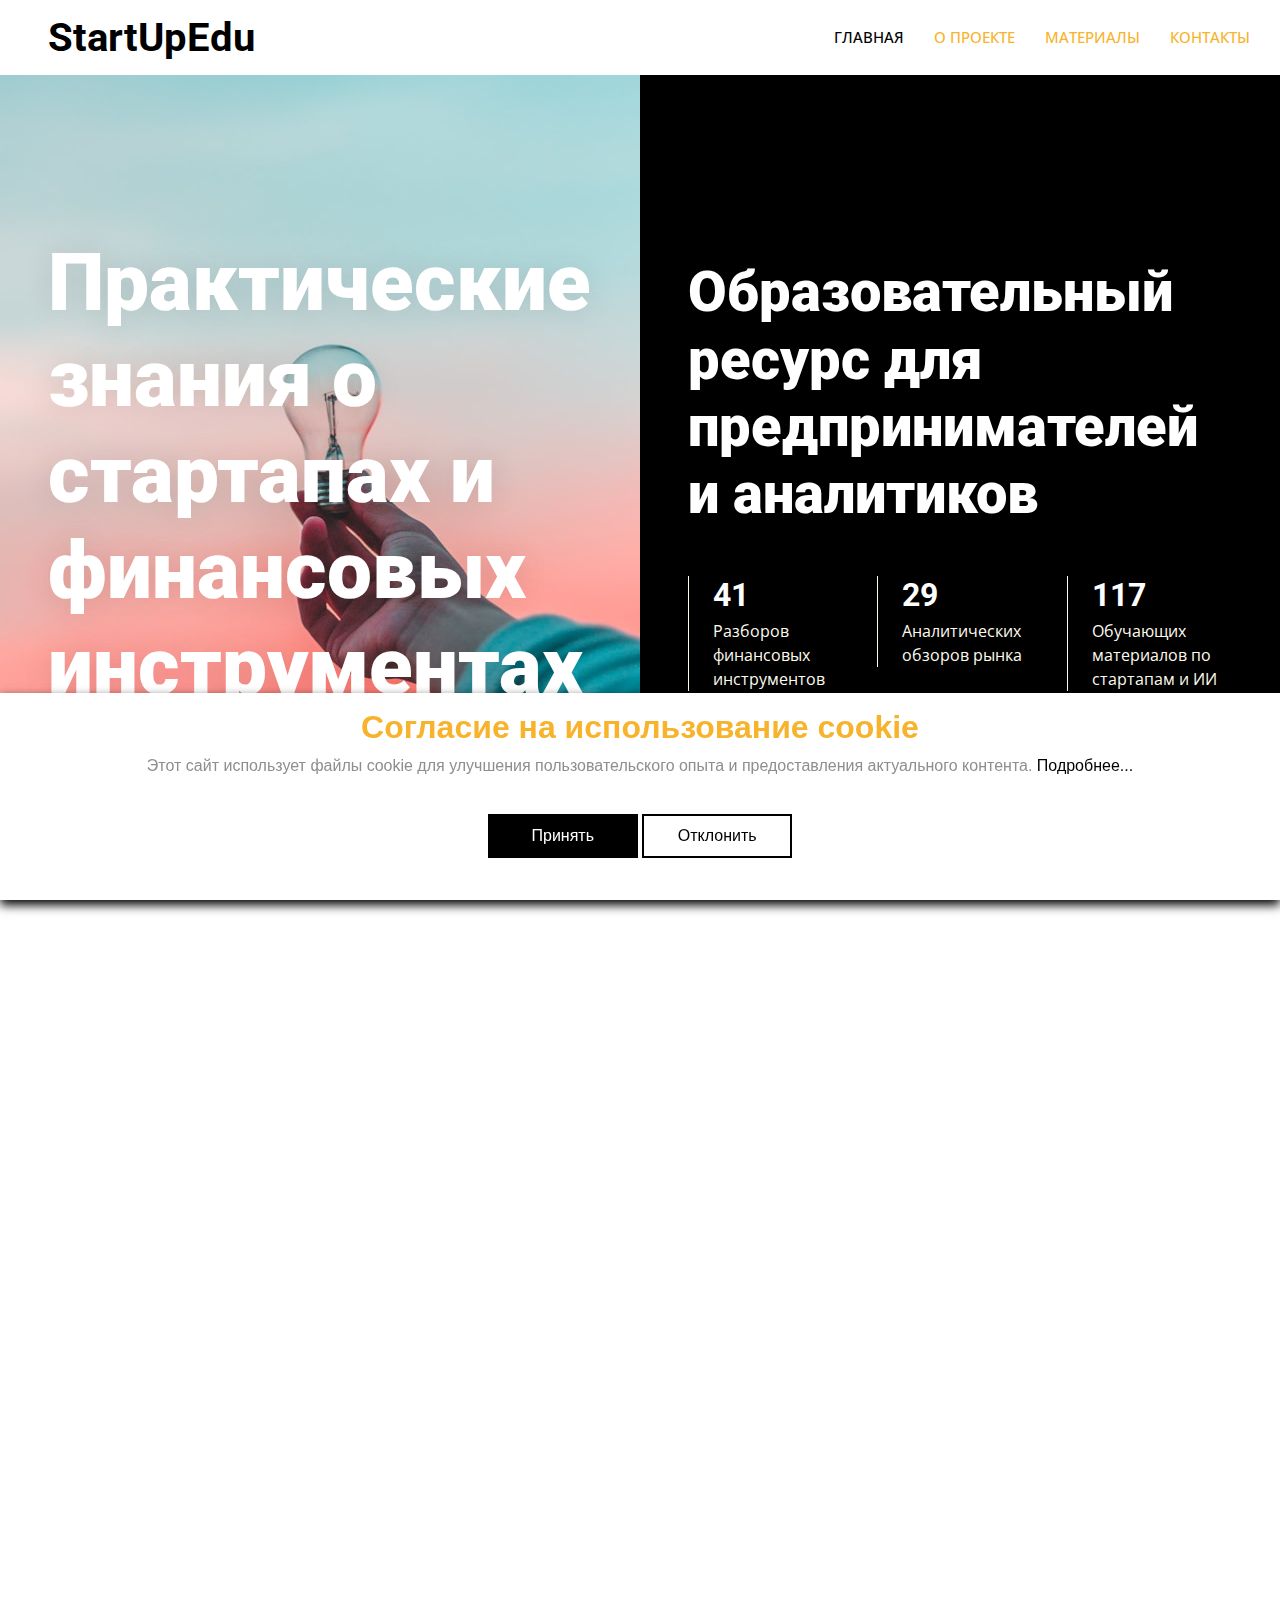
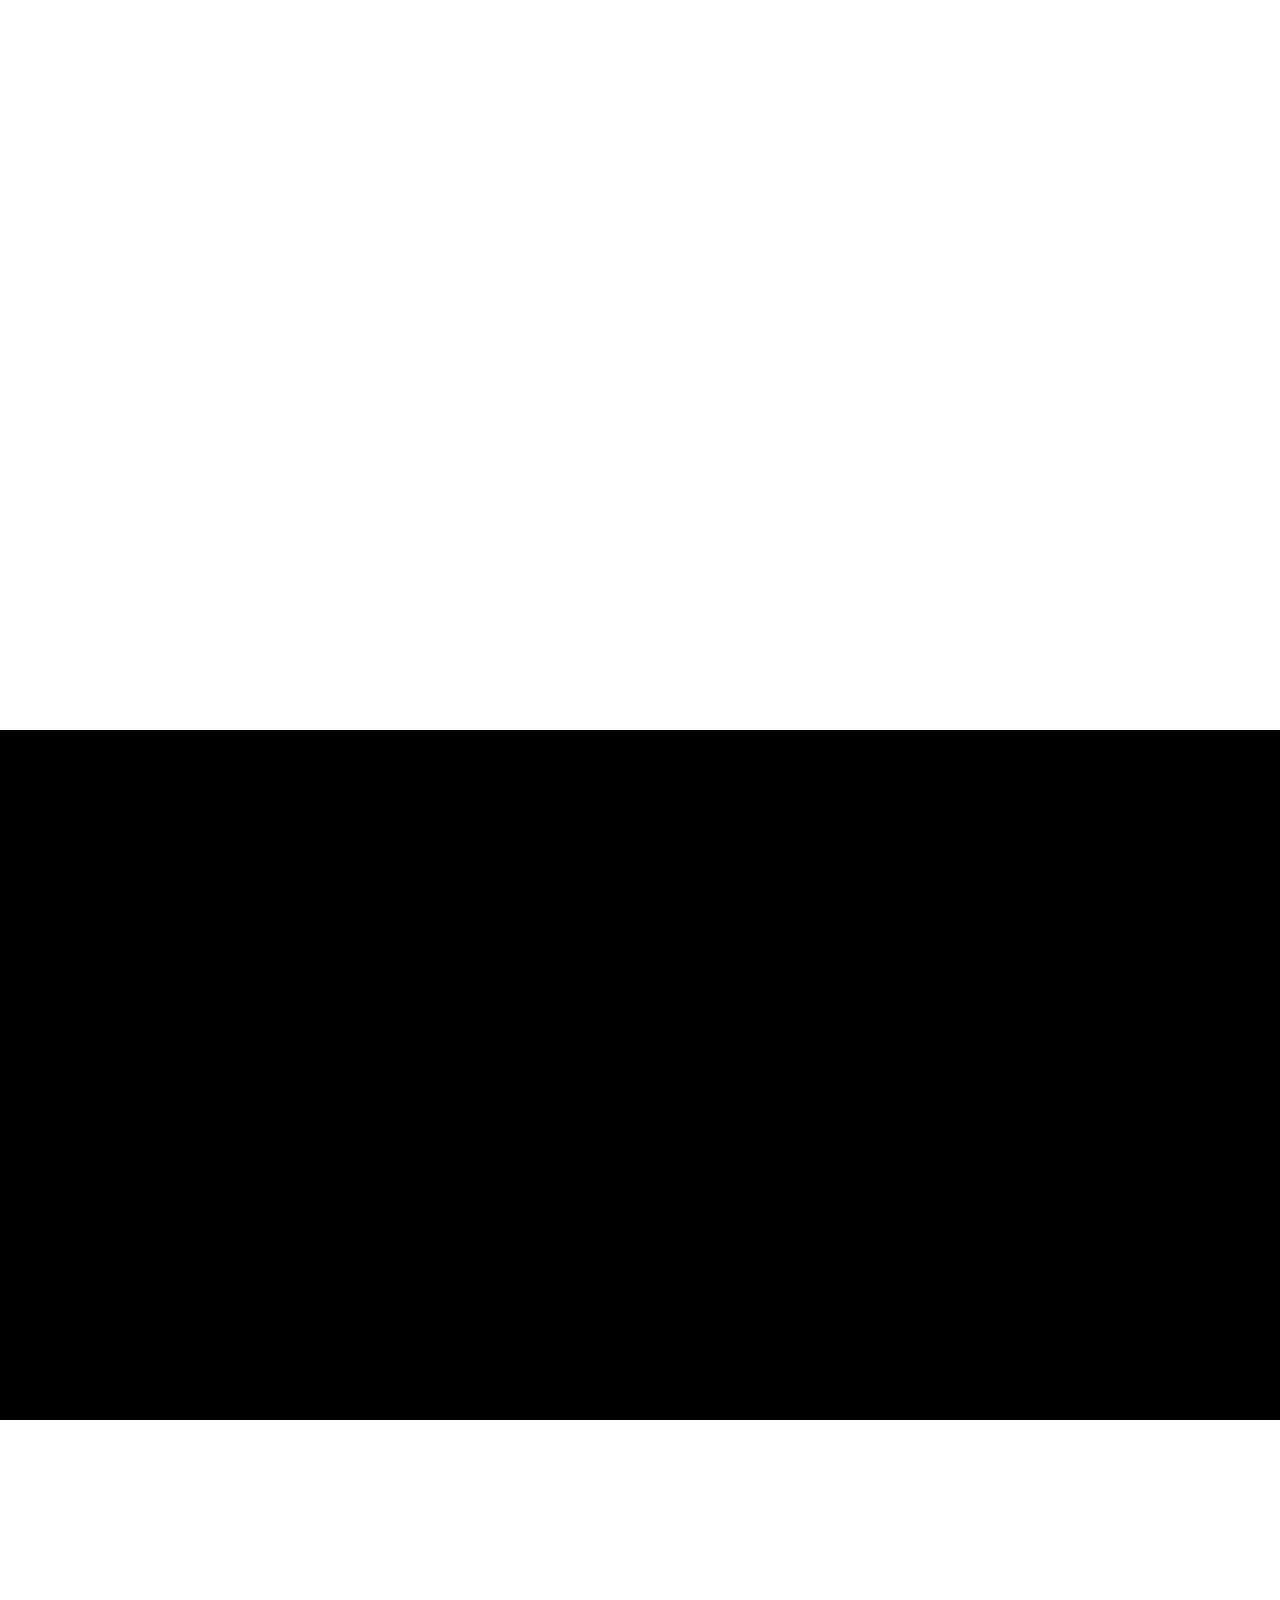
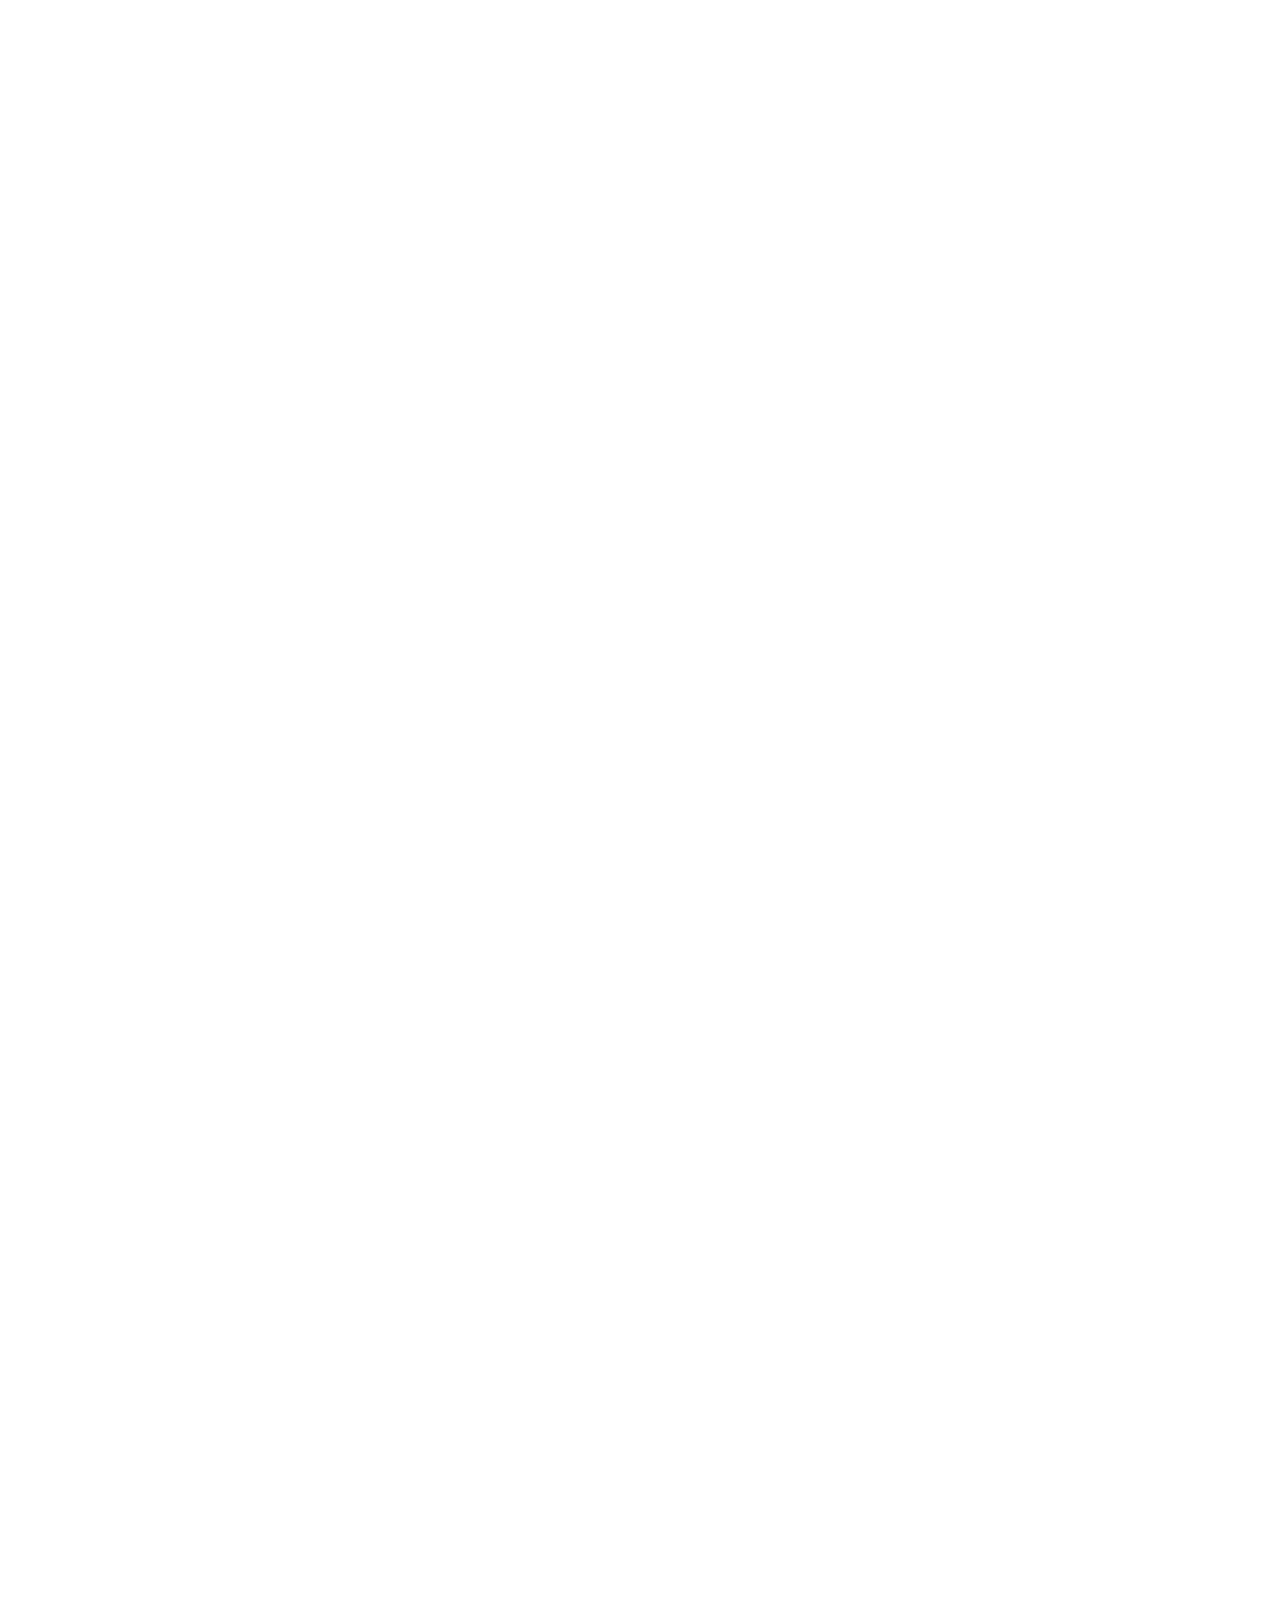
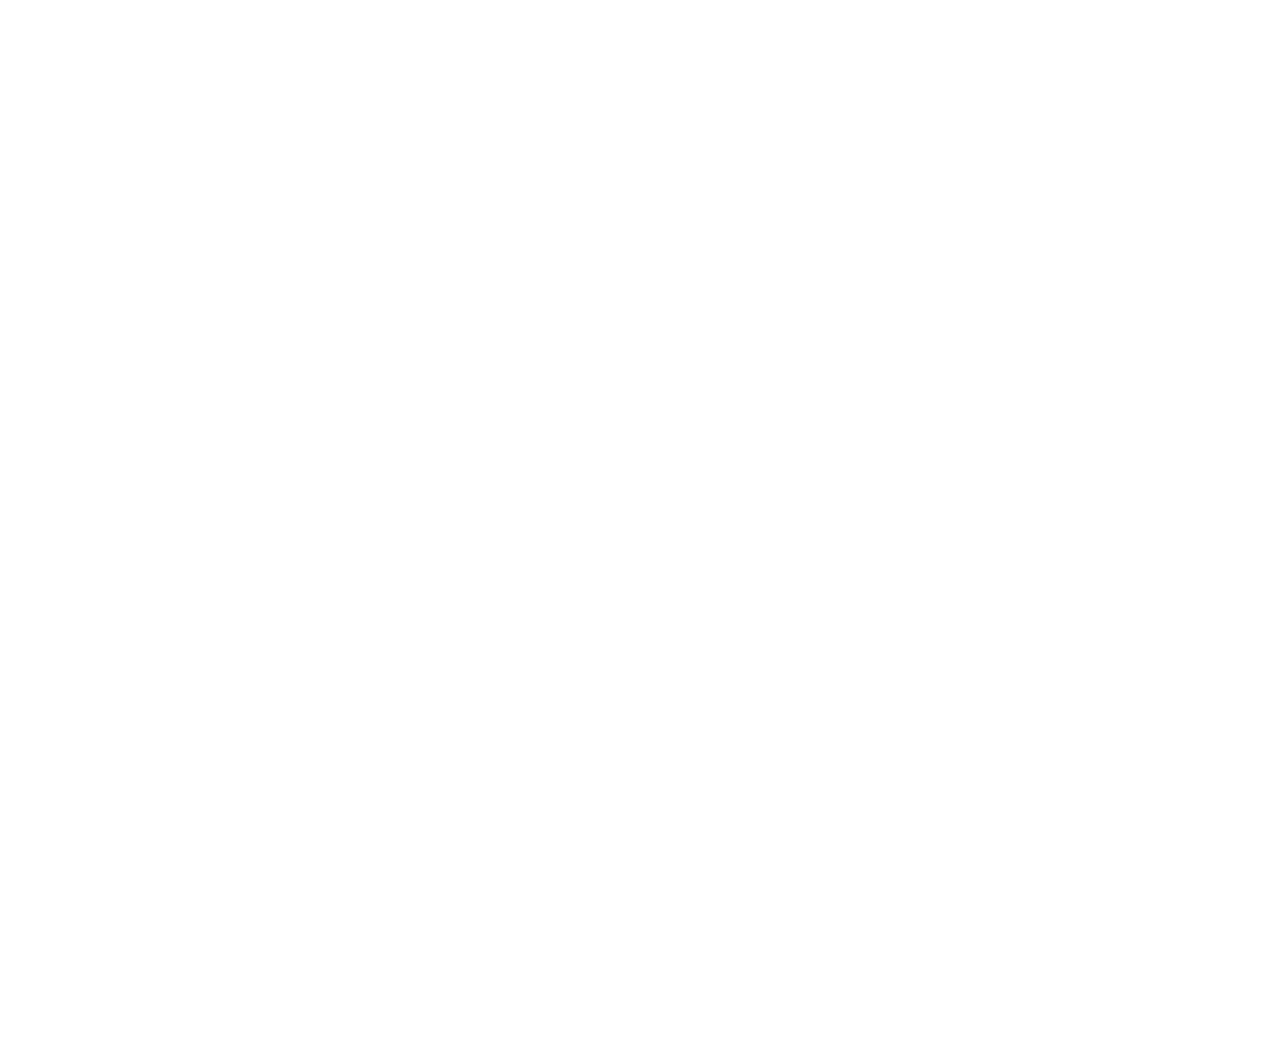
<file: index.html>
<!DOCTYPE html>
<html lang="en">
    <head>
        <meta charset="utf-8" />
        <title>StartUpEdu</title>
        <meta content="width=device-width, initial-scale=1.0" name="viewport" />
        <meta
            content="стартапы, аналитика рынка, акции, облигации, финансовые инструменты, стратегии, технологии ИИ, обучение, образование, обзоры, бизнес-проекты"
            name="keywords"
        />
        <meta
            content="Образовательный блог о стартапах: анализ рынка, акции, облигации, финансовые инструменты и стратегии. Узнайте о технологиях ИИ и их применении в бизнесе через статьи, обзоры и аналитические материалы."
            name="description"
        />

        <!-- Favicon -->
        <link href="img/favicon.ico" rel="icon" />

        <!-- Google Web Fonts -->
        <link rel="preconnect" href="https://fonts.googleapis.com" />
        <link rel="preconnect" href="https://fonts.gstatic.com" crossorigin />
        <link
            href="https://fonts.googleapis.com/css2?family=Open+Sans:wght@400;500&family=Roboto:wght@500;700;900&display=swap"
            rel="stylesheet"
        />

        <!-- Icon Font Stylesheet -->
        <link
            href="https://cdnjs.cloudflare.com/ajax/libs/font-awesome/5.10.0/css/all.min.css"
            rel="stylesheet"
        />
        <link
            href="https://cdn.jsdelivr.net/npm/bootstrap-icons@1.4.1/font/bootstrap-icons.css"
            rel="stylesheet"
        />

        <!-- Libraries Stylesheet -->
        <link href="lib/animate/animate.min.css" rel="stylesheet" />
        <link
            href="lib/owlcarousel/assets/owl.carousel.min.css"
            rel="stylesheet"
        />
        <link
            href="lib/tempusdominus/css/tempusdominus-bootstrap-4.min.css"
            rel="stylesheet"
        />

        <!-- Customized Bootstrap Stylesheet -->
        <link href="css/bootstrap.min.css" rel="stylesheet" />

        <!-- Template Stylesheet -->
        <link href="css/style.css" rel="stylesheet" />
    </head>

    <body>
        <!-- Spinner Start -->
        <div
            id="spinner"
            class="show bg-white position-fixed translate-middle w-100 vh-100 top-50 start-50 d-flex align-items-center justify-content-center"
        >
            <div
                class="spinner-grow text-primary"
                style="width: 3rem; height: 3rem"
                role="status"
            >
                <span class="sr-only">Загрузка...</span>
            </div>
        </div>
        <!-- Spinner End -->

        <!-- Navbar Start -->
        <nav
            class="navbar navbar-expand-lg bg-white navbar-light sticky-top p-0 wow fadeIn"
            data-wow-delay="0.1s"
        >
            <a
                href="index.html"
                class="navbar-brand d-flex align-items-center px-4 px-lg-5"
            >
                <h1 class="m-0 text-primary">StartUpEdu</h1>
            </a>
            <button
                type="button"
                class="navbar-toggler me-4"
                data-bs-toggle="collapse"
                data-bs-target="#navbarCollapse"
            >
                <span class="navbar-toggler-icon"></span>
            </button>
            <div class="collapse navbar-collapse" id="navbarCollapse">
                <div class="navbar-nav ms-auto p-4 p-lg-0">
                    <a href="index.html" class="nav-item nav-link active"
                        >Главная</a
                    >
                    <a href="#about" class="nav-item nav-link">О проекте</a>
                    <a href="#service" class="nav-item nav-link">Материалы</a>
                    <a href="#contact" class="nav-item nav-link">Контакты</a>
                </div>
            </div>
        </nav>
        <!-- Navbar End -->

        <!-- Header Start -->
        <div class="container-fluid header bg-primary p-0 mb-5">
            <div
                class="row g-0 align-items-center flex-column-reverse flex-lg-row"
            >
                <div class="col-lg-6 wow fadeIn" data-wow-delay="0.5s">
                    <div class="owl-carousel header-carousel">
                        <div class="owl-carousel-item position-relative">
                            <img
                                class="img-fluid"
                                src="img/carousel-1.jpg"
                                alt=""
                            />
                            <div class="owl-carousel-text">
                                <h1 class="display-1 text-white mb-0">
                                    Практические знания о стартапах и финансовых
                                    инструментах
                                </h1>
                            </div>
                        </div>
                    </div>
                </div>
                <div class="col-lg-6 p-5 wow fadeIn" data-wow-delay="0.1s">
                    <h1 class="display-4 text-white mb-5">
                        Образовательный ресурс для предпринимателей и аналитиков
                    </h1>
                    <div class="row g-4">
                        <div class="col-sm-4">
                            <div class="border-start border-light ps-4">
                                <h2
                                    class="text-white mb-1"
                                    data-toggle="counter-up"
                                >
                                    120
                                </h2>
                                <p class="text-light mb-0">
                                    Разборов финансовых инструментов
                                </p>
                            </div>
                        </div>
                        <div class="col-sm-4">
                            <div class="border-start border-light ps-4">
                                <h2
                                    class="text-white mb-1"
                                    data-toggle="counter-up"
                                >
                                    85
                                </h2>
                                <p class="text-light mb-0">
                                    Аналитических обзоров рынка
                                </p>
                            </div>
                        </div>
                        <div class="col-sm-4">
                            <div class="border-start border-light ps-4">
                                <h2
                                    class="text-white mb-1"
                                    data-toggle="counter-up"
                                >
                                    340
                                </h2>
                                <p class="text-light mb-0">
                                    Обучающих материалов по стартапам и ИИ
                                </p>
                            </div>
                        </div>
                    </div>
                </div>
            </div>
        </div>
        <!-- Header End -->

        <!-- About Start -->
        <div id="about" class="container-xxl py-5">
            <div class="container">
                <div class="row g-5">
                    <div class="col-lg-6 wow fadeIn" data-wow-delay="0.1s">
                        <div class="d-flex flex-column">
                            <img
                                class="img-fluid rounded w-75 align-self-end"
                                src="img/about-1.jpg"
                                alt=""
                            />
                            <img
                                class="img-fluid rounded w-50 bg-white pt-3 pe-3"
                                src="img/about-2.jpg"
                                alt=""
                                style="margin-top: -25%"
                            />
                        </div>
                    </div>
                    <div class="col-lg-6 wow fadeIn" data-wow-delay="0.5s">
                        <p class="d-inline-block border rounded-pill py-1 px-4">
                            О проекте
                        </p>
                        <h1 class="mb-4">
                            Почему стоит выбрать наш образовательный блог о
                            стартапах?
                        </h1>
                        <p>
                            Наш ресурс создан для предпринимателей, аналитиков и
                            всех, кто хочет понимать финансовые инструменты и
                            стратегии стартапов. Мы предоставляем углубленные
                            обзоры рынка, разбор бизнес-проектов и практические
                            материалы по технологиям ИИ.
                        </p>
                        <p class="mb-4">
                            Статьи и аналитика помогают понять, как работают
                            финансовые стратегии, оценивать проекты и
                            использовать технологии для оптимизации
                            бизнес-процессов. Наши материалы полностью
                            образовательные и не содержат призывов к покупке или
                            продаже активов.
                        </p>
                        <p>
                            <i class="far fa-check-circle text-primary me-3"></i
                            >Анализ и обзоры финансовых инструментов
                        </p>
                        <p>
                            <i class="far fa-check-circle text-primary me-3"></i
                            >Обучение технологиям ИИ в бизнесе
                        </p>
                        <p>
                            <i class="far fa-check-circle text-primary me-3"></i
                            >Практические рекомендации по стартапам
                        </p>
                    </div>
                </div>
            </div>
        </div>
        <!-- About End -->

        <!-- Service Start -->
        <div id="service" class="container-xxl py-5">
            <div class="container">
                <div
                    class="text-center mx-auto mb-5 wow fadeInUp"
                    data-wow-delay="0.1s"
                    style="max-width: 600px"
                >
                    <p class="d-inline-block border rounded-pill py-1 px-4">
                        Сервисы
                    </p>
                    <h1>Наши образовательные услуги</h1>
                </div>
                <div class="row g-4">
                    <div
                        class="col-lg-4 col-md-6 wow fadeInUp"
                        data-wow-delay="0.1s"
                    >
                        <div class="service-item bg-light rounded h-100 p-5">
                            <div
                                class="d-inline-flex align-items-center justify-content-center bg-white rounded-circle mb-4"
                                style="width: 65px; height: 65px"
                            >
                                <i
                                    class="fa fa-solid fa-lightbulb text-primary fs-4"
                                ></i>
                            </div>
                            <h4 class="mb-3">Аналитические обзоры стартапов</h4>
                            <p class="mb-4">
                                Изучайте подробные разборы бизнес-проектов и
                                финансовых стратегий, чтобы понимать принципы
                                работы стартапов и оценивать их потенциал.
                            </p>
                        </div>
                    </div>
                    <div
                        class="col-lg-4 col-md-6 wow fadeInUp"
                        data-wow-delay="0.3s"
                    >
                        <div class="service-item bg-light rounded h-100 p-5">
                            <div
                                class="d-inline-flex align-items-center justify-content-center bg-white rounded-circle mb-4"
                                style="width: 65px; height: 65px"
                            >
                                <i
                                    class="fa fa-solid fa-book-open text-primary fs-4"
                                ></i>
                            </div>
                            <h4 class="mb-3">Обучающие материалы и гайды</h4>
                            <p class="mb-4">
                                Доступ к статьям, учебным материалам и подробным
                                руководствам по финансовым инструментам и
                                технологиям ИИ в стартапах.
                            </p>
                        </div>
                    </div>
                    <div
                        class="col-lg-4 col-md-6 wow fadeInUp"
                        data-wow-delay="0.5s"
                    >
                        <div class="service-item bg-light rounded h-100 p-5">
                            <div
                                class="d-inline-flex align-items-center justify-content-center bg-white rounded-circle mb-4"
                                style="width: 65px; height: 65px"
                            >
                                <i
                                    class="fa fa-solid fa-magnifying-glass text-primary fs-4"
                                ></i>
                            </div>
                            <h4 class="mb-3">Технологии ИИ и их применение</h4>
                            <p class="mb-4">
                                Погружение в технологии искусственного
                                интеллекта, их возможности и примеры
                                использования в бизнес-проектах и финансовых
                                стратегиях.
                            </p>
                        </div>
                    </div>
                </div>
            </div>
        </div>
        <!-- Service End -->

        <!-- Feature Start -->
        <div class="container-fluid bg-primary overflow-hidden my-5 px-lg-0">
            <div class="container feature px-lg-0">
                <div class="row g-0 mx-lg-0">
                    <div
                        class="col-lg-6 feature-text py-5 wow fadeIn"
                        data-wow-delay="0.1s"
                    >
                        <div class="p-lg-5 ps-lg-0">
                            <p
                                class="d-inline-block border rounded-pill text-light py-1 px-4"
                            >
                                Преимущества
                            </p>
                            <h1 class="text-white mb-4">
                                Почему выбирать StartUpEdu
                            </h1>
                            <p class="text-white mb-4 pb-2">
                                StartUpEdu предоставляет образовательный контент
                                для стартаперов и аналитиков. Наши материалы
                                охватывают разбор бизнес-проектов, стратегии
                                развития финансовых инструментов и применение
                                технологий ИИ в практике. Мы предлагаем
                                структурированные руководства и анализ, который
                                поможет понять принципы эффективного управления
                                стартапами.
                            </p>
                            <p class="text-white mb-4 pb-2">
                                Мы не даем инвестиционных советов, только
                                образовательные и аналитические материалы. Наши
                                решения помогут предпринимателям и специалистам
                                принимать осознанные решения и развивать навыки
                                оценки бизнес-проектов.
                            </p>
                        </div>
                    </div>
                    <div
                        class="col-lg-6 pe-lg-0 wow fadeIn"
                        data-wow-delay="0.5s"
                        style="min-height: 400px"
                    >
                        <div class="position-relative h-100">
                            <img
                                class="position-absolute img-fluid w-100 h-100"
                                src="img/feature.jpg"
                                style="object-fit: cover"
                                alt=""
                            />
                        </div>
                    </div>
                </div>
            </div>
        </div>
        <!-- Feature End -->

        <!-- Why Choose Us Start -->
        <div id="why-choose-us" class="container-xxl py-5">
            <div class="container">
                <div
                    class="text-center mx-auto mb-5 wow fadeInUp"
                    data-wow-delay="0.1s"
                    style="max-width: 600px"
                >
                    <p class="d-inline-block border rounded-pill py-1 px-4">
                        Почему выбирают нас
                    </p>
                    <h1>Преимущества образовательного блога StartUpEdu</h1>
                </div>
                <div class="row g-4">
                    <div
                        class="col-lg-4 col-md-6 wow fadeInUp"
                        data-wow-delay="0.1s"
                    >
                        <div
                            class="team-item position-relative rounded overflow-hidden"
                        >
                            <div class="overflow-hidden">
                                <img
                                    class="img-fluid"
                                    src="img/team-1.jpg"
                                    alt=""
                                />
                            </div>
                            <div class="team-text bg-light text-center p-4">
                                <h5>Аналитика стартапов</h5>
                                <p>
                                    Получайте подробные обзоры и аналитические
                                    материалы о современных стартап-проектах и
                                    их стратегии развития.
                                </p>
                            </div>
                        </div>
                    </div>
                    <div
                        class="col-lg-4 col-md-6 wow fadeInUp"
                        data-wow-delay="0.3s"
                    >
                        <div
                            class="team-item position-relative rounded overflow-hidden"
                        >
                            <div class="overflow-hidden">
                                <img
                                    class="img-fluid"
                                    src="img/team-2.jpg"
                                    alt=""
                                />
                            </div>
                            <div class="team-text bg-light text-center p-4">
                                <h5>Образовательные гайды</h5>
                                <p>
                                    Практические руководства и кейсы по
                                    использованию современных технологий,
                                    включая ИИ, для анализа бизнес-проектов.
                                </p>
                            </div>
                        </div>
                    </div>
                    <div
                        class="col-lg-4 col-md-6 wow fadeInUp"
                        data-wow-delay="0.5s"
                    >
                        <div
                            class="team-item position-relative rounded overflow-hidden"
                        >
                            <div class="overflow-hidden">
                                <img
                                    class="img-fluid"
                                    src="img/team-3.jpg"
                                    alt=""
                                />
                            </div>
                            <div class="team-text bg-light text-center p-4">
                                <h5>Комплексное обучение</h5>
                                <p>
                                    Доступ ко всем материалам и обучающим
                                    модулям по стартапам и финансовым стратегиям
                                    с глубоким разбором технологий ИИ.
                                </p>
                            </div>
                        </div>
                    </div>
                </div>
            </div>
        </div>
        <!-- Why Choose Us End -->

        <!-- Testimonial Start -->
        <div class="container-xxl py-5">
            <div class="container">
                <div
                    class="text-center mx-auto mb-5 wow fadeInUp"
                    data-wow-delay="0.1s"
                    style="max-width: 600px"
                >
                    <p class="d-inline-block border rounded-pill py-1 px-4">
                        Отзывы
                    </p>
                    <h1>Что говорят наши участники</h1>
                </div>
                <div
                    class="owl-carousel testimonial-carousel wow fadeInUp"
                    data-wow-delay="0.1s"
                >
                    <div class="testimonial-item text-center">
                        <div class="testimonial-text rounded text-center p-4">
                            <p>
                                Программы StartUpEdu помогли мне понять ключевые
                                принципы оценки стартапов и финансовых
                                стратегий. Материалы и поддержка команды сделали
                                обучение понятным и практичным.
                            </p>
                            <h5 class="mb-1">Алексей Иванов</h5>
                        </div>
                    </div>
                    <div class="testimonial-item text-center">
                        <div class="testimonial-text rounded text-center p-4">
                            <p>
                                Участие в разборе кейсов и изучение технологий
                                ИИ позволило мне расширить знания и применять их
                                в анализе бизнес-проектов. Я получил
                                практические навыки без ненужной рекламы или
                                советов по покупкам.
                            </p>
                            <h5 class="mb-1">Марина Петрова</h5>
                        </div>
                    </div>
                    <div class="testimonial-item text-center">
                        <div class="testimonial-text rounded text-center p-4">
                            <p>
                                Обучение через StartUpEdu помогло
                                систематизировать информацию о стартапах и
                                финансовых инструментах. Я теперь увереннее
                                оцениваю проекты и понимаю технологии, которые
                                стоят за ними.
                            </p>
                            <h5 class="mb-1">Дмитрий Соколов</h5>
                        </div>
                    </div>
                </div>
            </div>
        </div>
        <!-- Testimonial End -->

        <!-- Contact Start -->
        <div id="contact" class="container-xxl py-5">
            <div class="container">
                <div class="row g-4">
                    <div class="col-lg-12 wow fadeIn" data-wow-delay="0.1s">
                        <div class="bg-light rounded p-5">
                            <p
                                class="d-inline-block border rounded-pill py-1 px-4"
                            >
                                Связаться с нами
                            </p>
                            <h1 class="mb-4">Есть вопрос? Свяжитесь с нами!</h1>
                            <iframe
                                src="https://www.google.com/maps/embed?pb=!1m18!1m12!1m3!1d10133.100433046035!2d23.3135319130057!3d42.688691070064145!2m3!1f0!2f0!3f0!3m2!1i1024!2i768!4f13.1!3m3!1m2!1s0x40aa8512ef0a6601%3A0x67ad8d9d2498c5a!2sCompany%20registration%20in%20Bulgaria!5e0!3m2!1suk!2sua!4v1761291673947!5m2!1suk!2sua"
                                width="100%"
                                height="450"
                                style="border: 0"
                                allowfullscreen=""
                                loading="lazy"
                                referrerpolicy="no-referrer-when-downgrade"
                            ></iframe>
                            <form action="thanks.html" method="get">
                                <div class="row g-3">
                                    <div class="col-md-6">
                                        <div class="form-floating">
                                            <input
                                                type="text"
                                                class="form-control"
                                                id="name"
                                                placeholder="Ваше имя"
                                                required
                                            />
                                            <label for="name">Ваше имя</label>
                                        </div>
                                    </div>
                                    <div class="col-md-6">
                                        <div class="form-floating">
                                            <input
                                                type="email"
                                                class="form-control"
                                                id="email"
                                                placeholder="Ваш E-mail"
                                                required
                                            />
                                            <label for="email"
                                                >Ваш E-mail</label
                                            >
                                        </div>
                                    </div>
                                    <div class="col-12">
                                        <div class="form-floating">
                                            <input
                                                type="text"
                                                class="form-control"
                                                id="subject"
                                                placeholder="Тема сообщения"
                                                required
                                            />
                                            <label for="subject"
                                                >Тема сообщения</label
                                            >
                                        </div>
                                    </div>
                                    <div class="col-12">
                                        <div class="form-floating">
                                            <textarea
                                                class="form-control"
                                                placeholder="Оставьте сообщение"
                                                id="message"
                                                style="height: 100px"
                                                required
                                            ></textarea>
                                            <label for="message"
                                                >Сообщение</label
                                            >
                                        </div>
                                    </div>
                                    <div class="col-12">
                                        <button
                                            class="btn btn-primary w-100 py-3"
                                            type="submit"
                                            id="submit"
                                        >
                                            Отправить сообщение
                                        </button>
                                    </div>
                                </div>
                            </form>
                        </div>
                    </div>
                </div>
            </div>
        </div>
        <!-- Contact End -->

        <!-- Footer Start -->
        <div
            class="container-fluid bg-dark text-light footer mt-5 pt-5 wow fadeIn"
            data-wow-delay="0.1s"
        >
            <div class="container py-5">
                <div class="row g-5">
                    <div class="col-lg-4 col-md-6">
                        <h5 class="text-light mb-4">StartUpEdu</h5>
                        <p>
                            Подписывайтесь на наши обновления и изучайте
                            аналитические обзоры стартапов, финансовые
                            инструменты и стратегии. Мы предлагаем
                            образовательный контент, помогающий понять
                            технологии ИИ и оценивать бизнес-проекты.
                        </p>
                        <p class="mb-2">
                            <i class="fa fa-envelope me-3"></i>
                            start_up_edu@gmail.com
                        </p>
                        <p class="mb-2">
                            <i class="fa fa-phone me-3"></i> +359898376769
                        </p>
                        <p class="mb-2">
                            <i class="fa fa-map-marker-alt me-3"></i> София
                            център, бул. „Витоша“ 48, етаж партер, 1000 София,
                            Болгария
                        </p>
                    </div>

                    <div class="col-lg-4 col-md-6">
                        <h5 class="text-light mb-4">Быстрые ссылки</h5>
                        <a class="btn btn-link" href="index.html">Главная</a>
                        <a class="btn btn-link" href="privacy-policy.html"
                            >Политика конфиденциальности</a
                        >
                        <a class="btn btn-link" href="cookie-policy.html"
                            >Политика cookie</a
                        >
                        <a class="btn btn-link" href="terms-of-use.html"
                            >Условия использования</a
                        >
                    </div>

                    <div class="col-lg-4 col-md-6">
                        <h5 class="text-light mb-4">Контакты</h5>
                        <p class="mb-2">
                            <i class="fa fa-envelope me-3"></i>
                            start_up_edu@gmail.com
                        </p>
                        <p class="mb-2">
                            <i class="fa fa-phone me-3"></i> +359898376769
                        </p>
                        <p class="mb-2">
                            <i class="fa fa-map-marker-alt me-3"></i> София
                            център, бул. „Витоша“ 48, етаж партер, 1000 София,
                            Болгария
                        </p>
                        <p class="mb-0">
                            Мы предоставляем исключительно образовательный
                            контент о стартапах, финансовых инструментах и
                            технологиях ИИ, без рекомендаций по покупке или
                            продаже активов.
                        </p>
                    </div>
                </div>
                <div class="row mt-4">
                    <div class="col-12 text-center">
                        <p class="mb-0">
                            &copy; 2025 StartUpEdu. Все права защищены. Политика
                            конфиденциальности и условия использования
                            применяются.
                        </p>
                    </div>
                </div>
            </div>
        </div>
        <!-- Footer End -->

        <!-- Back to Top -->
        <a
            href="#"
            class="btn btn-lg btn-primary btn-lg-square rounded-circle back-to-top"
        >
            <i class="bi bi-arrow-up"></i>
        </a>

        <!-- Cookie banner -->
        <div class="cookie-wrapper show">
            <div>
                <i class="bx bx-cookie"></i>
                <h2 style="text-align: center">
                    Согласие на использование cookie
                </h2>
            </div>

            <div class="data">
                <p>
                    Этот сайт использует файлы cookie для улучшения
                    пользовательского опыта и предоставления актуального
                    контента.
                    <a href="cookie-policy.html">Подробнее...</a>
                </p>
            </div>

            <div class="buttons">
                <button class="cookie-button" id="acceptBtn">Принять</button>
                <button class="cookie-button" id="declineBtn">Отклонить</button>
            </div>
        </div>
        <!-- End Cookie banner -->

        <!-- JavaScript Libraries -->
        <script src="https://code.jquery.com/jquery-3.4.1.min.js"></script>
        <script src="https://cdn.jsdelivr.net/npm/bootstrap@5.0.0/dist/js/bootstrap.bundle.min.js"></script>
        <script src="lib/wow/wow.min.js"></script>
        <script src="lib/easing/easing.min.js"></script>
        <script src="lib/waypoints/waypoints.min.js"></script>
        <script src="lib/counterup/counterup.min.js"></script>
        <script src="lib/owlcarousel/owl.carousel.min.js"></script>
        <script src="lib/tempusdominus/js/moment.min.js"></script>
        <script src="lib/tempusdominus/js/moment-timezone.min.js"></script>
        <script src="lib/tempusdominus/js/tempusdominus-bootstrap-4.min.js"></script>

        <!-- Template Javascript -->
        <script src="js/main.js"></script>
        <script src="js/cookiebanner.js"></script>
    </body>
</html>
</file>
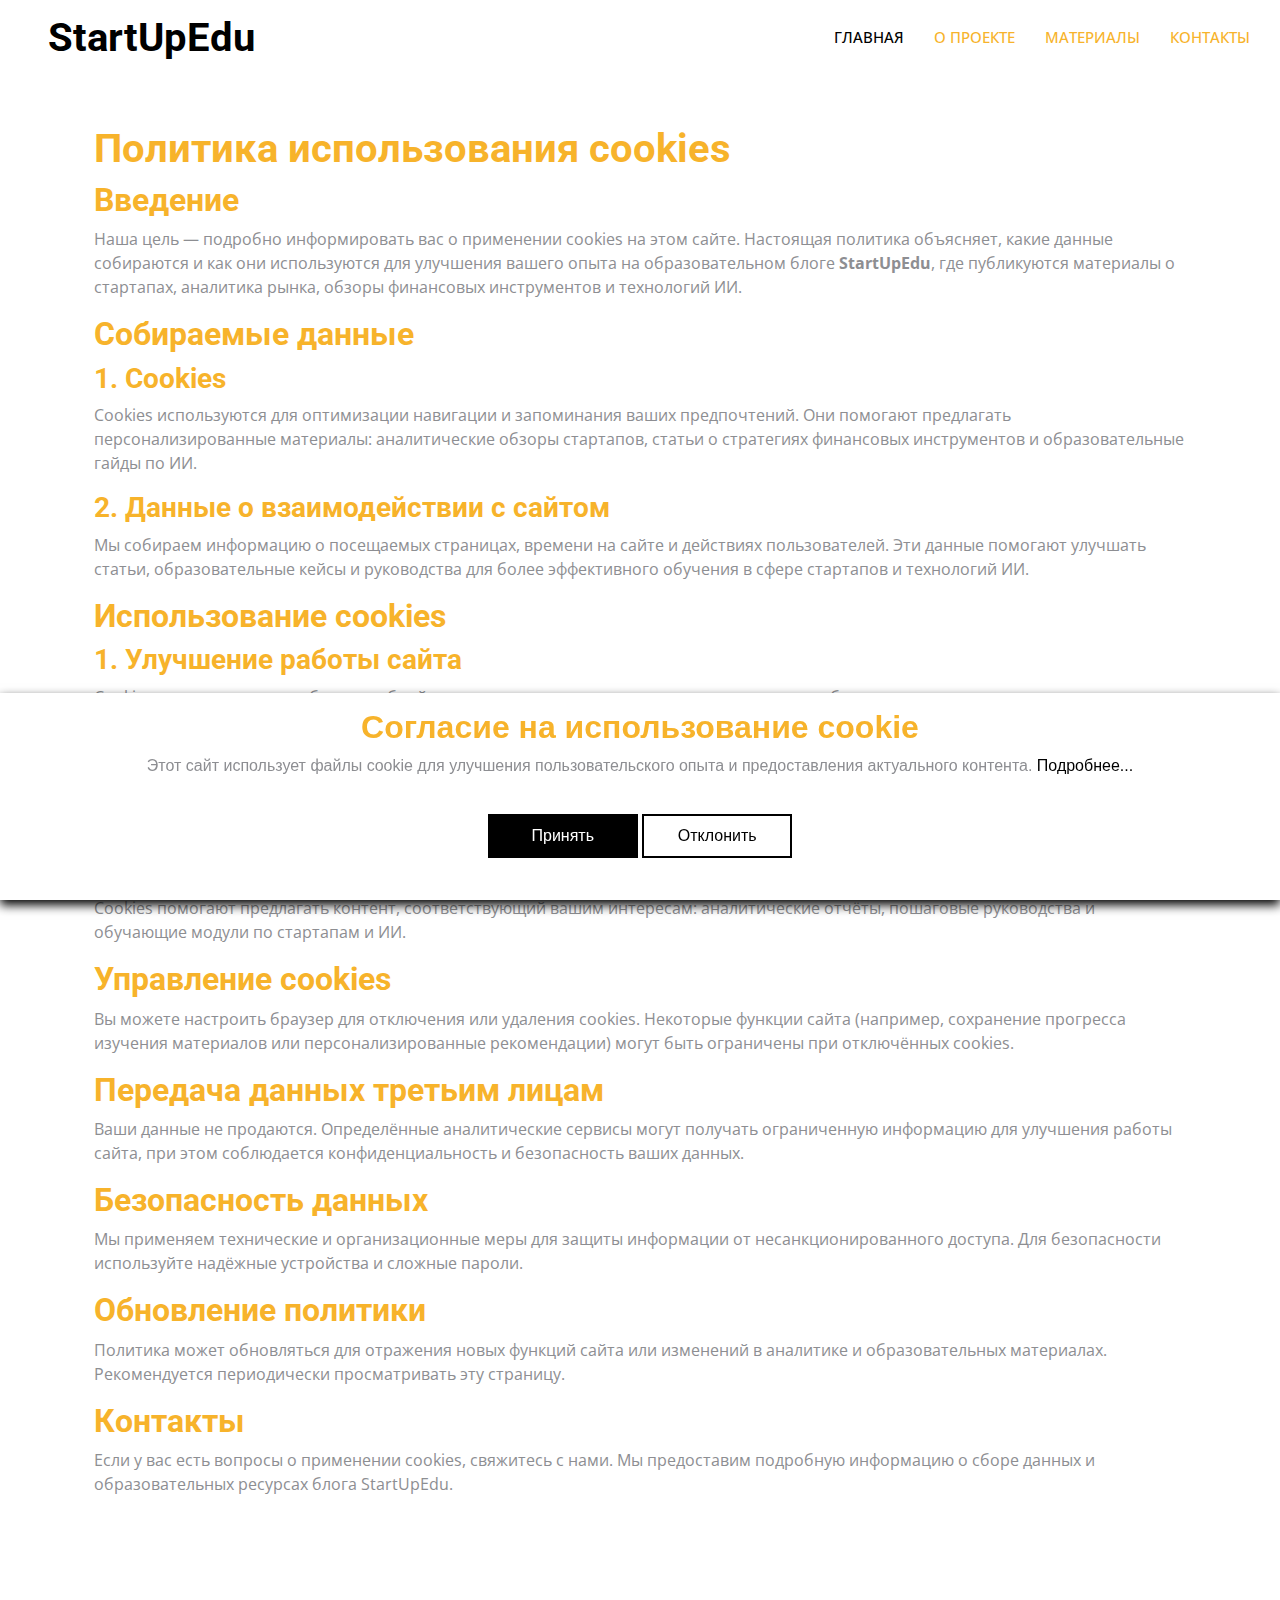
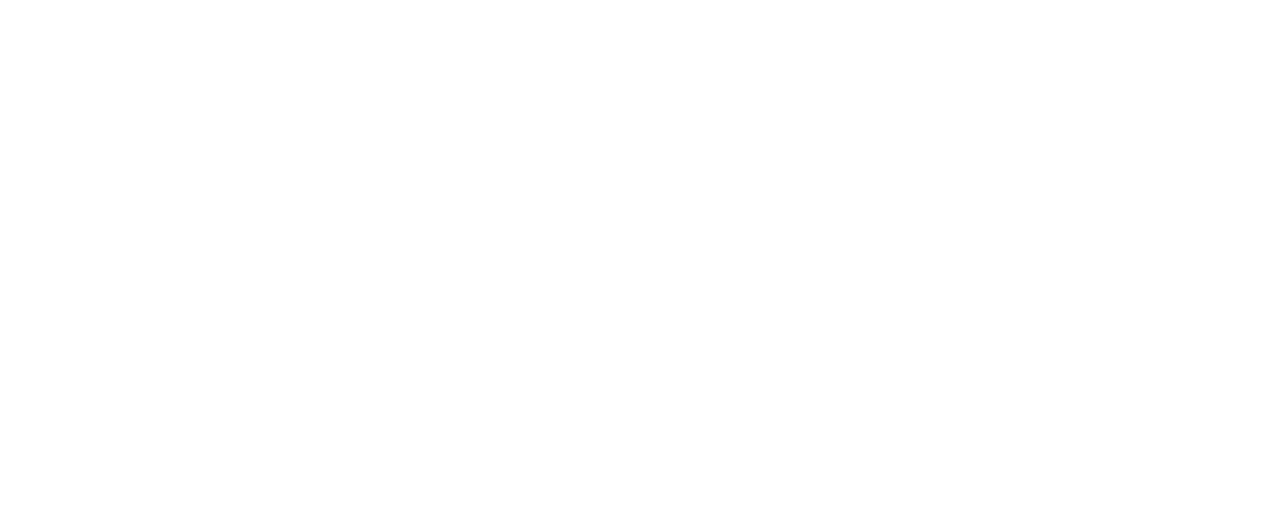
<file: cookie-policy.html>
<!DOCTYPE html>
<html lang="en">
    <head>
        <meta charset="utf-8" />
        <title>StartUpEdu</title>
        <meta content="width=device-width, initial-scale=1.0" name="viewport" />
        <meta
            content="стартапы, аналитика рынка, акции, облигации, финансовые инструменты, стратегии, технологии ИИ, обучение, образование, обзоры, бизнес-проекты"
            name="keywords"
        />
        <meta
            content="Образовательный блог о стартапах: анализ рынка, акции, облигации, финансовые инструменты и стратегии. Узнайте о технологиях ИИ и их применении в бизнесе через статьи, обзоры и аналитические материалы."
            name="description"
        />

        <!-- Favicon -->
        <link href="img/favicon.ico" rel="icon" />

        <!-- Google Web Fonts -->
        <link rel="preconnect" href="https://fonts.googleapis.com" />
        <link rel="preconnect" href="https://fonts.gstatic.com" crossorigin />
        <link
            href="https://fonts.googleapis.com/css2?family=Open+Sans:wght@400;500&family=Roboto:wght@500;700;900&display=swap"
            rel="stylesheet"
        />

        <!-- Icon Font Stylesheet -->
        <link
            href="https://cdnjs.cloudflare.com/ajax/libs/font-awesome/5.10.0/css/all.min.css"
            rel="stylesheet"
        />
        <link
            href="https://cdn.jsdelivr.net/npm/bootstrap-icons@1.4.1/font/bootstrap-icons.css"
            rel="stylesheet"
        />

        <!-- Libraries Stylesheet -->
        <link href="lib/animate/animate.min.css" rel="stylesheet" />
        <link
            href="lib/owlcarousel/assets/owl.carousel.min.css"
            rel="stylesheet"
        />
        <link
            href="lib/tempusdominus/css/tempusdominus-bootstrap-4.min.css"
            rel="stylesheet"
        />

        <!-- Customized Bootstrap Stylesheet -->
        <link href="css/bootstrap.min.css" rel="stylesheet" />

        <!-- Template Stylesheet -->
        <link href="css/style.css" rel="stylesheet" />
    </head>

    <body>
        <!-- Spinner Start -->
        <div
            id="spinner"
            class="show bg-white position-fixed translate-middle w-100 vh-100 top-50 start-50 d-flex align-items-center justify-content-center"
        >
            <div
                class="spinner-grow text-primary"
                style="width: 3rem; height: 3rem"
                role="status"
            >
                <span class="sr-only">Загрузка...</span>
            </div>
        </div>
        <!-- Spinner End -->

        <!-- Navbar Start -->
        <nav
            class="navbar navbar-expand-lg bg-white navbar-light sticky-top p-0 wow fadeIn"
            data-wow-delay="0.1s"
        >
            <a
                href="index.html"
                class="navbar-brand d-flex align-items-center px-4 px-lg-5"
            >
                <h1 class="m-0 text-primary">StartUpEdu</h1>
            </a>
            <button
                type="button"
                class="navbar-toggler me-4"
                data-bs-toggle="collapse"
                data-bs-target="#navbarCollapse"
            >
                <span class="navbar-toggler-icon"></span>
            </button>
            <div class="collapse navbar-collapse" id="navbarCollapse">
                <div class="navbar-nav ms-auto p-4 p-lg-0">
                    <a href="index.html" class="nav-item nav-link active"
                        >Главная</a
                    >
                    <a href="#about" class="nav-item nav-link">О проекте</a>
                    <a href="#service" class="nav-item nav-link">Материалы</a>
                    <a href="#contact" class="nav-item nav-link">Контакты</a>
                </div>
            </div>
        </nav>
        <!-- Navbar End -->
        <main class="container additional-wrapper" style="margin-top: 30px">
            <article class="container additional-wrapper">
                <div class="page__content" style="padding: 20px 0px">
                    <h1>Политика использования cookies</h1>

                    <h2>Введение</h2>
                    <p>
                        Наша цель — подробно информировать вас о применении
                        cookies на этом сайте. Настоящая политика объясняет,
                        какие данные собираются и как они используются для
                        улучшения вашего опыта на образовательном блоге
                        <strong>StartUpEdu</strong>, где публикуются материалы о
                        стартапах, аналитика рынка, обзоры финансовых
                        инструментов и технологий ИИ.
                    </p>

                    <h2>Собираемые данные</h2>
                    <h3>1. Cookies</h3>
                    <p>
                        Cookies используются для оптимизации навигации и
                        запоминания ваших предпочтений. Они помогают предлагать
                        персонализированные материалы: аналитические обзоры
                        стартапов, статьи о стратегиях финансовых инструментов и
                        образовательные гайды по ИИ.
                    </p>

                    <h3>2. Данные о взаимодействии с сайтом</h3>
                    <p>
                        Мы собираем информацию о посещаемых страницах, времени
                        на сайте и действиях пользователей. Эти данные помогают
                        улучшать статьи, образовательные кейсы и руководства для
                        более эффективного обучения в сфере стартапов и
                        технологий ИИ.
                    </p>

                    <h2>Использование cookies</h2>
                    <h3>1. Улучшение работы сайта</h3>
                    <p>
                        Cookies делают навигацию более удобной и позволяют
                        запоминать ваши предпочтения, чтобы предоставлять
                        персонализированные рекомендации и новые статьи в сфере
                        стартапов и технологий ИИ.
                    </p>

                    <h3>2. Анализ и оптимизация контента</h3>
                    <p>
                        Мы анализируем поведение пользователей для повышения
                        релевантности материалов: обзоры стартапов, стратегии
                        финансовых инструментов и гайды по применению технологий
                        ИИ.
                    </p>

                    <h3>3. Персонализация материалов</h3>
                    <p>
                        Cookies помогают предлагать контент, соответствующий
                        вашим интересам: аналитические отчёты, пошаговые
                        руководства и обучающие модули по стартапам и ИИ.
                    </p>

                    <h2>Управление cookies</h2>
                    <p>
                        Вы можете настроить браузер для отключения или удаления
                        cookies. Некоторые функции сайта (например, сохранение
                        прогресса изучения материалов или персонализированные
                        рекомендации) могут быть ограничены при отключённых
                        cookies.
                    </p>

                    <h2>Передача данных третьим лицам</h2>
                    <p>
                        Ваши данные не продаются. Определённые аналитические
                        сервисы могут получать ограниченную информацию для
                        улучшения работы сайта, при этом соблюдается
                        конфиденциальность и безопасность ваших данных.
                    </p>

                    <h2>Безопасность данных</h2>
                    <p>
                        Мы применяем технические и организационные меры для
                        защиты информации от несанкционированного доступа. Для
                        безопасности используйте надёжные устройства и сложные
                        пароли.
                    </p>

                    <h2>Обновление политики</h2>
                    <p>
                        Политика может обновляться для отражения новых функций
                        сайта или изменений в аналитике и образовательных
                        материалах. Рекомендуется периодически просматривать эту
                        страницу.
                    </p>

                    <h2>Контакты</h2>
                    <p>
                        Если у вас есть вопросы о применении cookies, свяжитесь
                        с нами. Мы предоставим подробную информацию о сборе
                        данных и образовательных ресурсах блога StartUpEdu.
                    </p>
                </div>
            </article>
        </main>

        <!-- Footer Start -->
        <div
            class="container-fluid bg-dark text-light footer mt-5 pt-5 wow fadeIn"
            data-wow-delay="0.1s"
        >
            <div class="container py-5">
                <div class="row g-5">
                    <div class="col-lg-4 col-md-6">
                        <h5 class="text-light mb-4">StartUpEdu</h5>
                        <p>
                            Подписывайтесь на наши обновления и изучайте
                            аналитические обзоры стартапов, финансовые
                            инструменты и стратегии. Мы предлагаем
                            образовательный контент, помогающий понять
                            технологии ИИ и оценивать бизнес-проекты.
                        </p>
                        <p class="mb-2">
                            <i class="fa fa-envelope me-3"></i>
                            start_up_edu@gmail.com
                        </p>
                        <p class="mb-2">
                            <i class="fa fa-phone me-3"></i> +359898376769
                        </p>
                        <p class="mb-2">
                            <i class="fa fa-map-marker-alt me-3"></i> София
                            център, бул. „Витоша“ 48, етаж партер, 1000 София,
                            Болгария
                        </p>
                    </div>

                    <div class="col-lg-4 col-md-6">
                        <h5 class="text-light mb-4">Быстрые ссылки</h5>
                        <a class="btn btn-link" href="index.html">Главная</a>
                        <a class="btn btn-link" href="privacy-policy.html"
                            >Политика конфиденциальности</a
                        >
                        <a class="btn btn-link" href="cookie-policy.html"
                            >Политика cookie</a
                        >
                        <a class="btn btn-link" href="terms-of-use.html"
                            >Условия использования</a
                        >
                    </div>

                    <div class="col-lg-4 col-md-6">
                        <h5 class="text-light mb-4">Контакты</h5>
                        <p class="mb-2">
                            <i class="fa fa-envelope me-3"></i>
                            start_up_edu@gmail.com
                        </p>
                        <p class="mb-2">
                            <i class="fa fa-phone me-3"></i> +359898376769
                        </p>
                        <p class="mb-2">
                            <i class="fa fa-map-marker-alt me-3"></i> София
                            център, бул. „Витоша“ 48, етаж партер, 1000 София,
                            Болгария
                        </p>
                        <p class="mb-0">
                            Мы предоставляем исключительно образовательный
                            контент о стартапах, финансовых инструментах и
                            технологиях ИИ, без рекомендаций по покупке или
                            продаже активов.
                        </p>
                    </div>
                </div>
                <div class="row mt-4">
                    <div class="col-12 text-center">
                        <p class="mb-0">
                            &copy; 2025 StartUpEdu. Все права защищены. Политика
                            конфиденциальности и условия использования
                            применяются.
                        </p>
                    </div>
                </div>
            </div>
        </div>
        <!-- Footer End -->

        <!-- Back to Top -->
        <a
            href="#"
            class="btn btn-lg btn-primary btn-lg-square rounded-circle back-to-top"
        >
            <i class="bi bi-arrow-up"></i>
        </a>

        <!-- Cookie banner -->
        <div class="cookie-wrapper show">
            <div>
                <i class="bx bx-cookie"></i>
                <h2 style="text-align: center">
                    Согласие на использование cookie
                </h2>
            </div>

            <div class="data">
                <p>
                    Этот сайт использует файлы cookie для улучшения
                    пользовательского опыта и предоставления актуального
                    контента.
                    <a href="cookie-policy.html">Подробнее...</a>
                </p>
            </div>

            <div class="buttons">
                <button class="cookie-button" id="acceptBtn">Принять</button>
                <button class="cookie-button" id="declineBtn">Отклонить</button>
            </div>
        </div>
        <!-- End Cookie banner -->

        <!-- JavaScript Libraries -->
        <script src="https://code.jquery.com/jquery-3.4.1.min.js"></script>
        <script src="https://cdn.jsdelivr.net/npm/bootstrap@5.0.0/dist/js/bootstrap.bundle.min.js"></script>
        <script src="lib/wow/wow.min.js"></script>
        <script src="lib/easing/easing.min.js"></script>
        <script src="lib/waypoints/waypoints.min.js"></script>
        <script src="lib/counterup/counterup.min.js"></script>
        <script src="lib/owlcarousel/owl.carousel.min.js"></script>
        <script src="lib/tempusdominus/js/moment.min.js"></script>
        <script src="lib/tempusdominus/js/moment-timezone.min.js"></script>
        <script src="lib/tempusdominus/js/tempusdominus-bootstrap-4.min.js"></script>

        <!-- Template Javascript -->
        <script src="js/main.js"></script>
        <script src="js/cookiebanner.js"></script>
    </body>
</html>
</file>
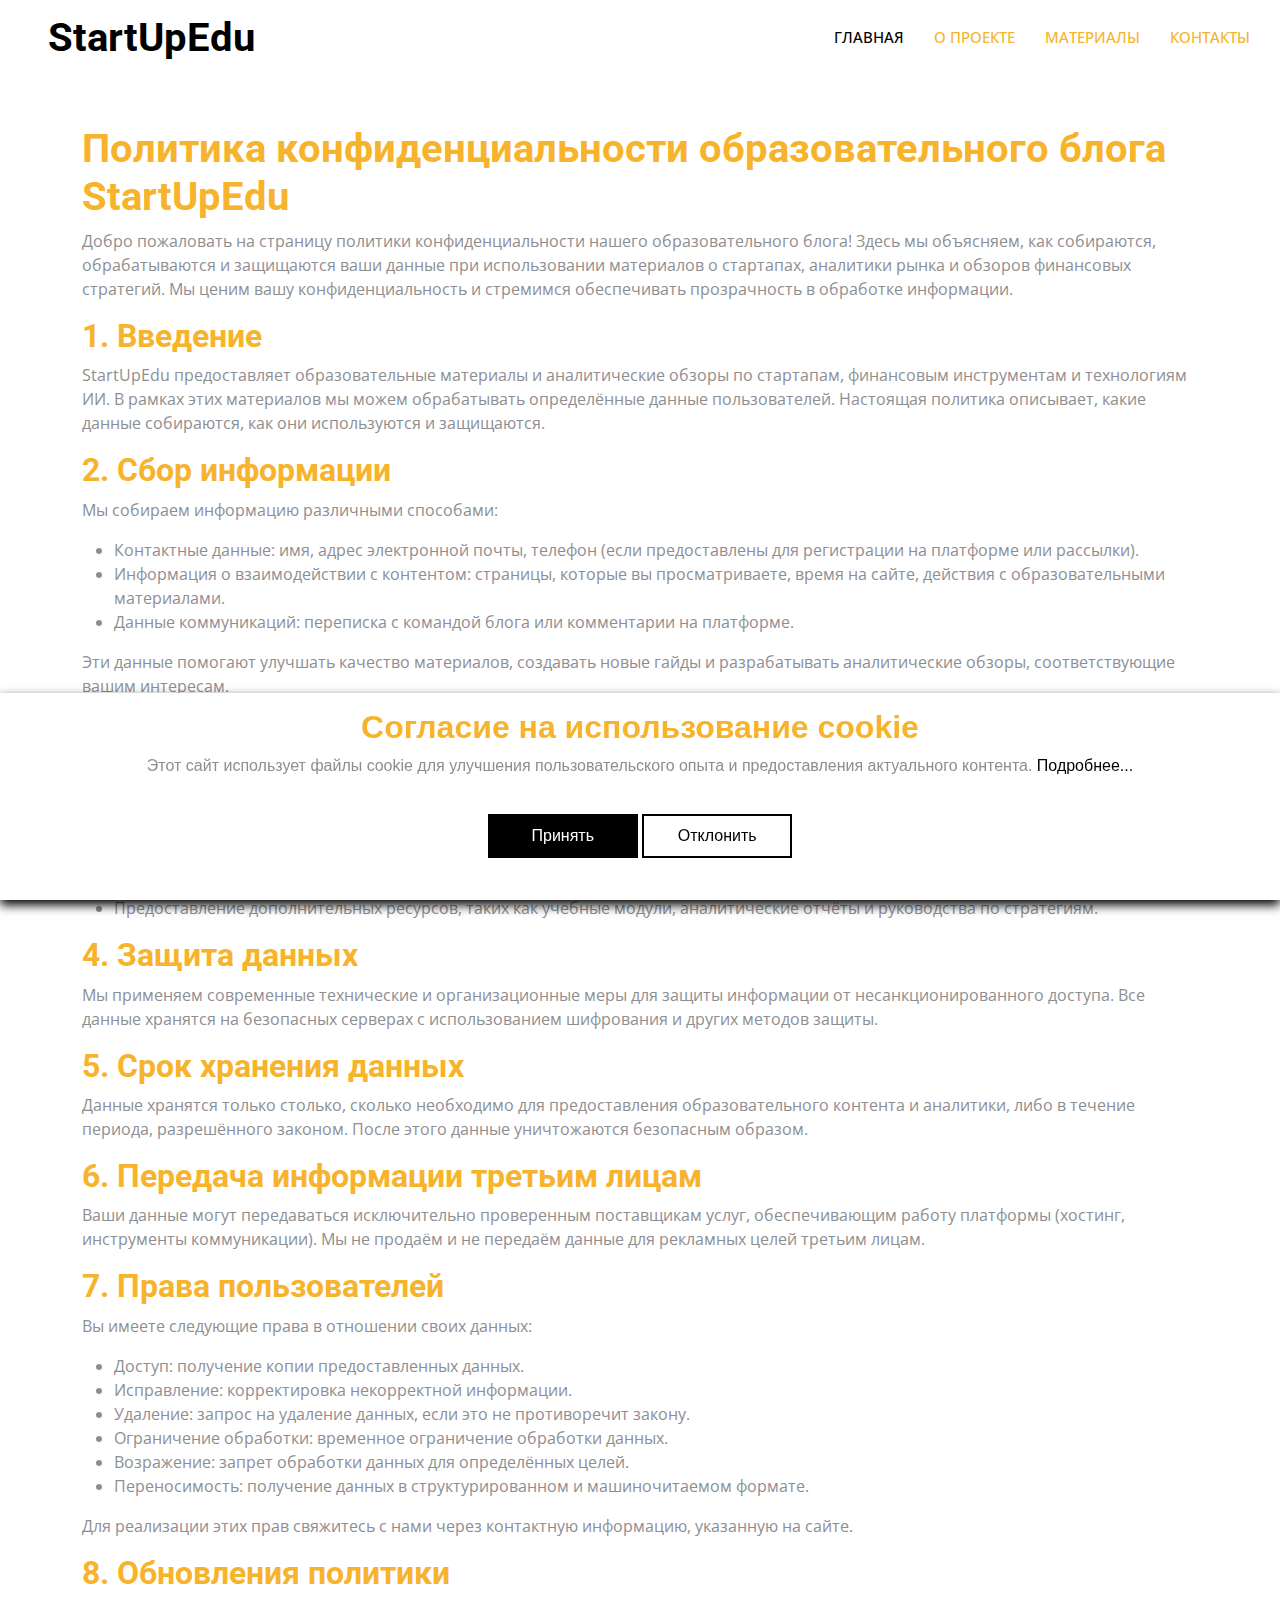
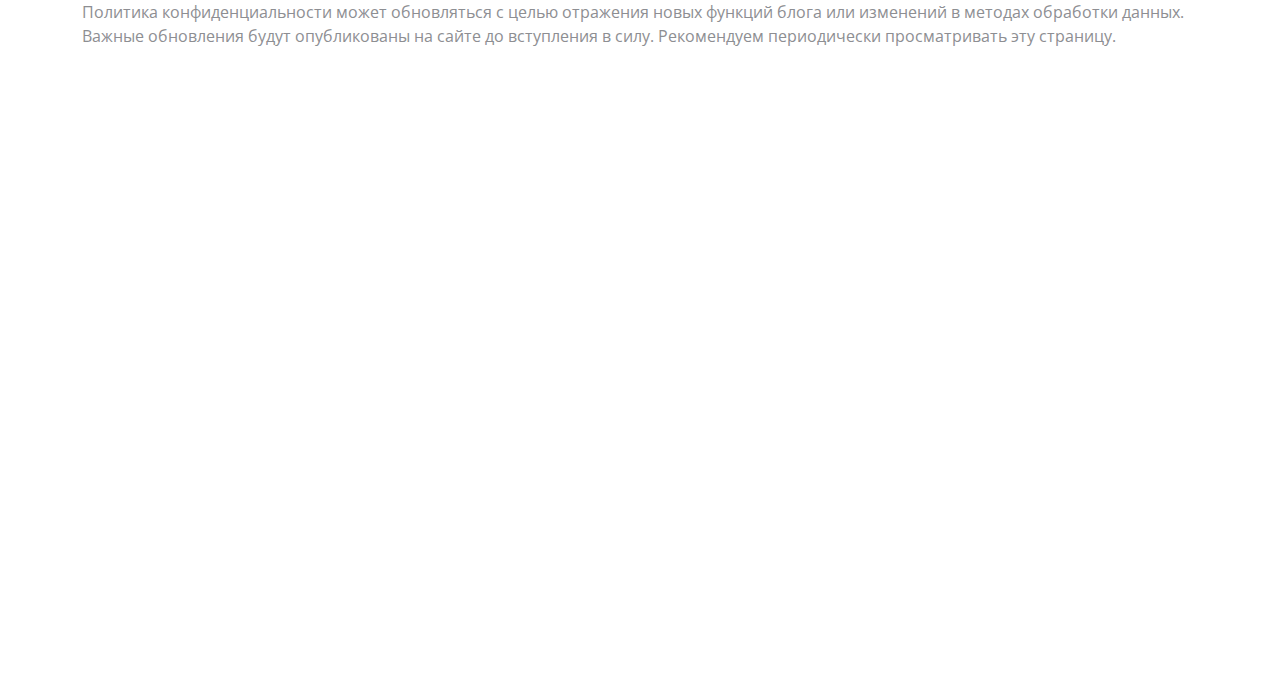
<file: privacy-policy.html>
<!DOCTYPE html>
<html lang="en">
    <head>
        <meta charset="utf-8" />
        <title>StartUpEdu</title>
        <meta content="width=device-width, initial-scale=1.0" name="viewport" />
        <meta
            content="стартапы, аналитика рынка, акции, облигации, финансовые инструменты, стратегии, технологии ИИ, обучение, образование, обзоры, бизнес-проекты"
            name="keywords"
        />
        <meta
            content="Образовательный блог о стартапах: анализ рынка, акции, облигации, финансовые инструменты и стратегии. Узнайте о технологиях ИИ и их применении в бизнесе через статьи, обзоры и аналитические материалы."
            name="description"
        />

        <!-- Favicon -->
        <link href="img/favicon.ico" rel="icon" />

        <!-- Google Web Fonts -->
        <link rel="preconnect" href="https://fonts.googleapis.com" />
        <link rel="preconnect" href="https://fonts.gstatic.com" crossorigin />
        <link
            href="https://fonts.googleapis.com/css2?family=Open+Sans:wght@400;500&family=Roboto:wght@500;700;900&display=swap"
            rel="stylesheet"
        />

        <!-- Icon Font Stylesheet -->
        <link
            href="https://cdnjs.cloudflare.com/ajax/libs/font-awesome/5.10.0/css/all.min.css"
            rel="stylesheet"
        />
        <link
            href="https://cdn.jsdelivr.net/npm/bootstrap-icons@1.4.1/font/bootstrap-icons.css"
            rel="stylesheet"
        />

        <!-- Libraries Stylesheet -->
        <link href="lib/animate/animate.min.css" rel="stylesheet" />
        <link
            href="lib/owlcarousel/assets/owl.carousel.min.css"
            rel="stylesheet"
        />
        <link
            href="lib/tempusdominus/css/tempusdominus-bootstrap-4.min.css"
            rel="stylesheet"
        />

        <!-- Customized Bootstrap Stylesheet -->
        <link href="css/bootstrap.min.css" rel="stylesheet" />

        <!-- Template Stylesheet -->
        <link href="css/style.css" rel="stylesheet" />
    </head>

    <body>
        <!-- Spinner Start -->
        <div
            id="spinner"
            class="show bg-white position-fixed translate-middle w-100 vh-100 top-50 start-50 d-flex align-items-center justify-content-center"
        >
            <div
                class="spinner-grow text-primary"
                style="width: 3rem; height: 3rem"
                role="status"
            >
                <span class="sr-only">Загрузка...</span>
            </div>
        </div>
        <!-- Spinner End -->

        <!-- Navbar Start -->
        <nav
            class="navbar navbar-expand-lg bg-white navbar-light sticky-top p-0 wow fadeIn"
            data-wow-delay="0.1s"
        >
            <a
                href="index.html"
                class="navbar-brand d-flex align-items-center px-4 px-lg-5"
            >
                <h1 class="m-0 text-primary">StartUpEdu</h1>
            </a>
            <button
                type="button"
                class="navbar-toggler me-4"
                data-bs-toggle="collapse"
                data-bs-target="#navbarCollapse"
            >
                <span class="navbar-toggler-icon"></span>
            </button>
            <div class="collapse navbar-collapse" id="navbarCollapse">
                <div class="navbar-nav ms-auto p-4 p-lg-0">
                    <a href="index.html" class="nav-item nav-link active"
                        >Главная</a
                    >
                    <a href="#about" class="nav-item nav-link">О проекте</a>
                    <a href="#service" class="nav-item nav-link">Материалы</a>
                    <a href="#contact" class="nav-item nav-link">Контакты</a>
                </div>
            </div>
        </nav>
        <!-- Navbar End -->

        <main>
            <article
                class="container additional-wrapper"
                style="margin-top: 30px"
            >
                <div class="page__content" style="padding: 20px 0px">
                    <h1>
                        Политика конфиденциальности образовательного блога
                        StartUpEdu
                    </h1>
                    <p>
                        Добро пожаловать на страницу политики конфиденциальности
                        нашего образовательного блога! Здесь мы объясняем, как
                        собираются, обрабатываются и защищаются ваши данные при
                        использовании материалов о стартапах, аналитики рынка и
                        обзоров финансовых стратегий. Мы ценим вашу
                        конфиденциальность и стремимся обеспечивать прозрачность
                        в обработке информации.
                    </p>

                    <div>
                        <h2>1. Введение</h2>
                        <p>
                            StartUpEdu предоставляет образовательные материалы и
                            аналитические обзоры по стартапам, финансовым
                            инструментам и технологиям ИИ. В рамках этих
                            материалов мы можем обрабатывать определённые данные
                            пользователей. Настоящая политика описывает, какие
                            данные собираются, как они используются и
                            защищаются.
                        </p>
                    </div>

                    <div>
                        <h2>2. Сбор информации</h2>
                        <p>Мы собираем информацию различными способами:</p>
                        <ul>
                            <li>
                                Контактные данные: имя, адрес электронной почты,
                                телефон (если предоставлены для регистрации на
                                платформе или рассылки).
                            </li>
                            <li>
                                Информация о взаимодействии с контентом:
                                страницы, которые вы просматриваете, время на
                                сайте, действия с образовательными материалами.
                            </li>
                            <li>
                                Данные коммуникаций: переписка с командой блога
                                или комментарии на платформе.
                            </li>
                        </ul>
                        <p>
                            Эти данные помогают улучшать качество материалов,
                            создавать новые гайды и разрабатывать аналитические
                            обзоры, соответствующие вашим интересам.
                        </p>
                    </div>

                    <div>
                        <h2>3. Использование информации</h2>
                        <p>
                            Собранная информация используется для следующих
                            целей:
                        </p>
                        <ul>
                            <li>
                                Предоставление образовательных материалов,
                                аналитики и гайд-листов по стартапам и ИИ.
                            </li>
                            <li>
                                Коммуникация: ответы на вопросы, предоставление
                                справочных материалов и рекомендаций по
                                использованию образовательного контента.
                            </li>
                            <li>
                                Оптимизация и развитие сайта: создание новых
                                материалов на основе обратной связи и анализа
                                интересов пользователей.
                            </li>
                            <li>
                                Предоставление дополнительных ресурсов, таких
                                как учебные модули, аналитические отчёты и
                                руководства по стратегиям.
                            </li>
                        </ul>
                    </div>

                    <div>
                        <h2>4. Защита данных</h2>
                        <p>
                            Мы применяем современные технические и
                            организационные меры для защиты информации от
                            несанкционированного доступа. Все данные хранятся на
                            безопасных серверах с использованием шифрования и
                            других методов защиты.
                        </p>
                    </div>

                    <div>
                        <h2>5. Срок хранения данных</h2>
                        <p>
                            Данные хранятся только столько, сколько необходимо
                            для предоставления образовательного контента и
                            аналитики, либо в течение периода, разрешённого
                            законом. После этого данные уничтожаются безопасным
                            образом.
                        </p>
                    </div>

                    <div>
                        <h2>6. Передача информации третьим лицам</h2>
                        <p>
                            Ваши данные могут передаваться исключительно
                            проверенным поставщикам услуг, обеспечивающим работу
                            платформы (хостинг, инструменты коммуникации). Мы не
                            продаём и не передаём данные для рекламных целей
                            третьим лицам.
                        </p>
                    </div>

                    <div>
                        <h2>7. Права пользователей</h2>
                        <p>
                            Вы имеете следующие права в отношении своих данных:
                        </p>
                        <ul>
                            <li>
                                Доступ: получение копии предоставленных данных.
                            </li>
                            <li>
                                Исправление: корректировка некорректной
                                информации.
                            </li>
                            <li>
                                Удаление: запрос на удаление данных, если это не
                                противоречит закону.
                            </li>
                            <li>
                                Ограничение обработки: временное ограничение
                                обработки данных.
                            </li>
                            <li>
                                Возражение: запрет обработки данных для
                                определённых целей.
                            </li>
                            <li>
                                Переносимость: получение данных в
                                структурированном и машиночитаемом формате.
                            </li>
                        </ul>
                        <p>
                            Для реализации этих прав свяжитесь с нами через
                            контактную информацию, указанную на сайте.
                        </p>
                    </div>

                    <div>
                        <h2>8. Обновления политики</h2>
                        <p>
                            Политика конфиденциальности может обновляться с
                            целью отражения новых функций блога или изменений в
                            методах обработки данных. Важные обновления будут
                            опубликованы на сайте до вступления в силу.
                            Рекомендуем периодически просматривать эту страницу.
                        </p>
                    </div>
                </div>
            </article>
        </main>

        <!-- Footer Start -->
        <div
            class="container-fluid bg-dark text-light footer mt-5 pt-5 wow fadeIn"
            data-wow-delay="0.1s"
        >
            <div class="container py-5">
                <div class="row g-5">
                    <div class="col-lg-4 col-md-6">
                        <h5 class="text-light mb-4">StartUpEdu</h5>
                        <p>
                            Подписывайтесь на наши обновления и изучайте
                            аналитические обзоры стартапов, финансовые
                            инструменты и стратегии. Мы предлагаем
                            образовательный контент, помогающий понять
                            технологии ИИ и оценивать бизнес-проекты.
                        </p>
                        <p class="mb-2">
                            <i class="fa fa-envelope me-3"></i>
                            start_up_edu@gmail.com
                        </p>
                        <p class="mb-2">
                            <i class="fa fa-phone me-3"></i> +359898376769
                        </p>
                        <p class="mb-2">
                            <i class="fa fa-map-marker-alt me-3"></i> София
                            център, бул. „Витоша“ 48, етаж партер, 1000 София,
                            Болгария
                        </p>
                    </div>

                    <div class="col-lg-4 col-md-6">
                        <h5 class="text-light mb-4">Быстрые ссылки</h5>
                        <a class="btn btn-link" href="index.html">Главная</a>
                        <a class="btn btn-link" href="privacy-policy.html"
                            >Политика конфиденциальности</a
                        >
                        <a class="btn btn-link" href="cookie-policy.html"
                            >Политика cookie</a
                        >
                        <a class="btn btn-link" href="terms-of-use.html"
                            >Условия использования</a
                        >
                    </div>

                    <div class="col-lg-4 col-md-6">
                        <h5 class="text-light mb-4">Контакты</h5>
                        <p class="mb-2">
                            <i class="fa fa-envelope me-3"></i>
                            start_up_edu@gmail.com
                        </p>
                        <p class="mb-2">
                            <i class="fa fa-phone me-3"></i> +359898376769
                        </p>
                        <p class="mb-2">
                            <i class="fa fa-map-marker-alt me-3"></i> София
                            център, бул. „Витоша“ 48, етаж партер, 1000 София,
                            Болгария
                        </p>
                        <p class="mb-0">
                            Мы предоставляем исключительно образовательный
                            контент о стартапах, финансовых инструментах и
                            технологиях ИИ, без рекомендаций по покупке или
                            продаже активов.
                        </p>
                    </div>
                </div>
                <div class="row mt-4">
                    <div class="col-12 text-center">
                        <p class="mb-0">
                            &copy; 2025 StartUpEdu. Все права защищены. Политика
                            конфиденциальности и условия использования
                            применяются.
                        </p>
                    </div>
                </div>
            </div>
        </div>
        <!-- Footer End -->

        <!-- Back to Top -->
        <a
            href="#"
            class="btn btn-lg btn-primary btn-lg-square rounded-circle back-to-top"
        >
            <i class="bi bi-arrow-up"></i>
        </a>

        <!-- Cookie banner -->
        <div class="cookie-wrapper show">
            <div>
                <i class="bx bx-cookie"></i>
                <h2 style="text-align: center">
                    Согласие на использование cookie
                </h2>
            </div>

            <div class="data">
                <p>
                    Этот сайт использует файлы cookie для улучшения
                    пользовательского опыта и предоставления актуального
                    контента.
                    <a href="cookie-policy.html">Подробнее...</a>
                </p>
            </div>

            <div class="buttons">
                <button class="cookie-button" id="acceptBtn">Принять</button>
                <button class="cookie-button" id="declineBtn">Отклонить</button>
            </div>
        </div>
        <!-- End Cookie banner -->

        <!-- JavaScript Libraries -->
        <script src="https://code.jquery.com/jquery-3.4.1.min.js"></script>
        <script src="https://cdn.jsdelivr.net/npm/bootstrap@5.0.0/dist/js/bootstrap.bundle.min.js"></script>
        <script src="lib/wow/wow.min.js"></script>
        <script src="lib/easing/easing.min.js"></script>
        <script src="lib/waypoints/waypoints.min.js"></script>
        <script src="lib/counterup/counterup.min.js"></script>
        <script src="lib/owlcarousel/owl.carousel.min.js"></script>
        <script src="lib/tempusdominus/js/moment.min.js"></script>
        <script src="lib/tempusdominus/js/moment-timezone.min.js"></script>
        <script src="lib/tempusdominus/js/tempusdominus-bootstrap-4.min.js"></script>

        <!-- Template Javascript -->
        <script src="js/main.js"></script>
        <script src="js/cookiebanner.js"></script>
    </body>
</html>
</file>
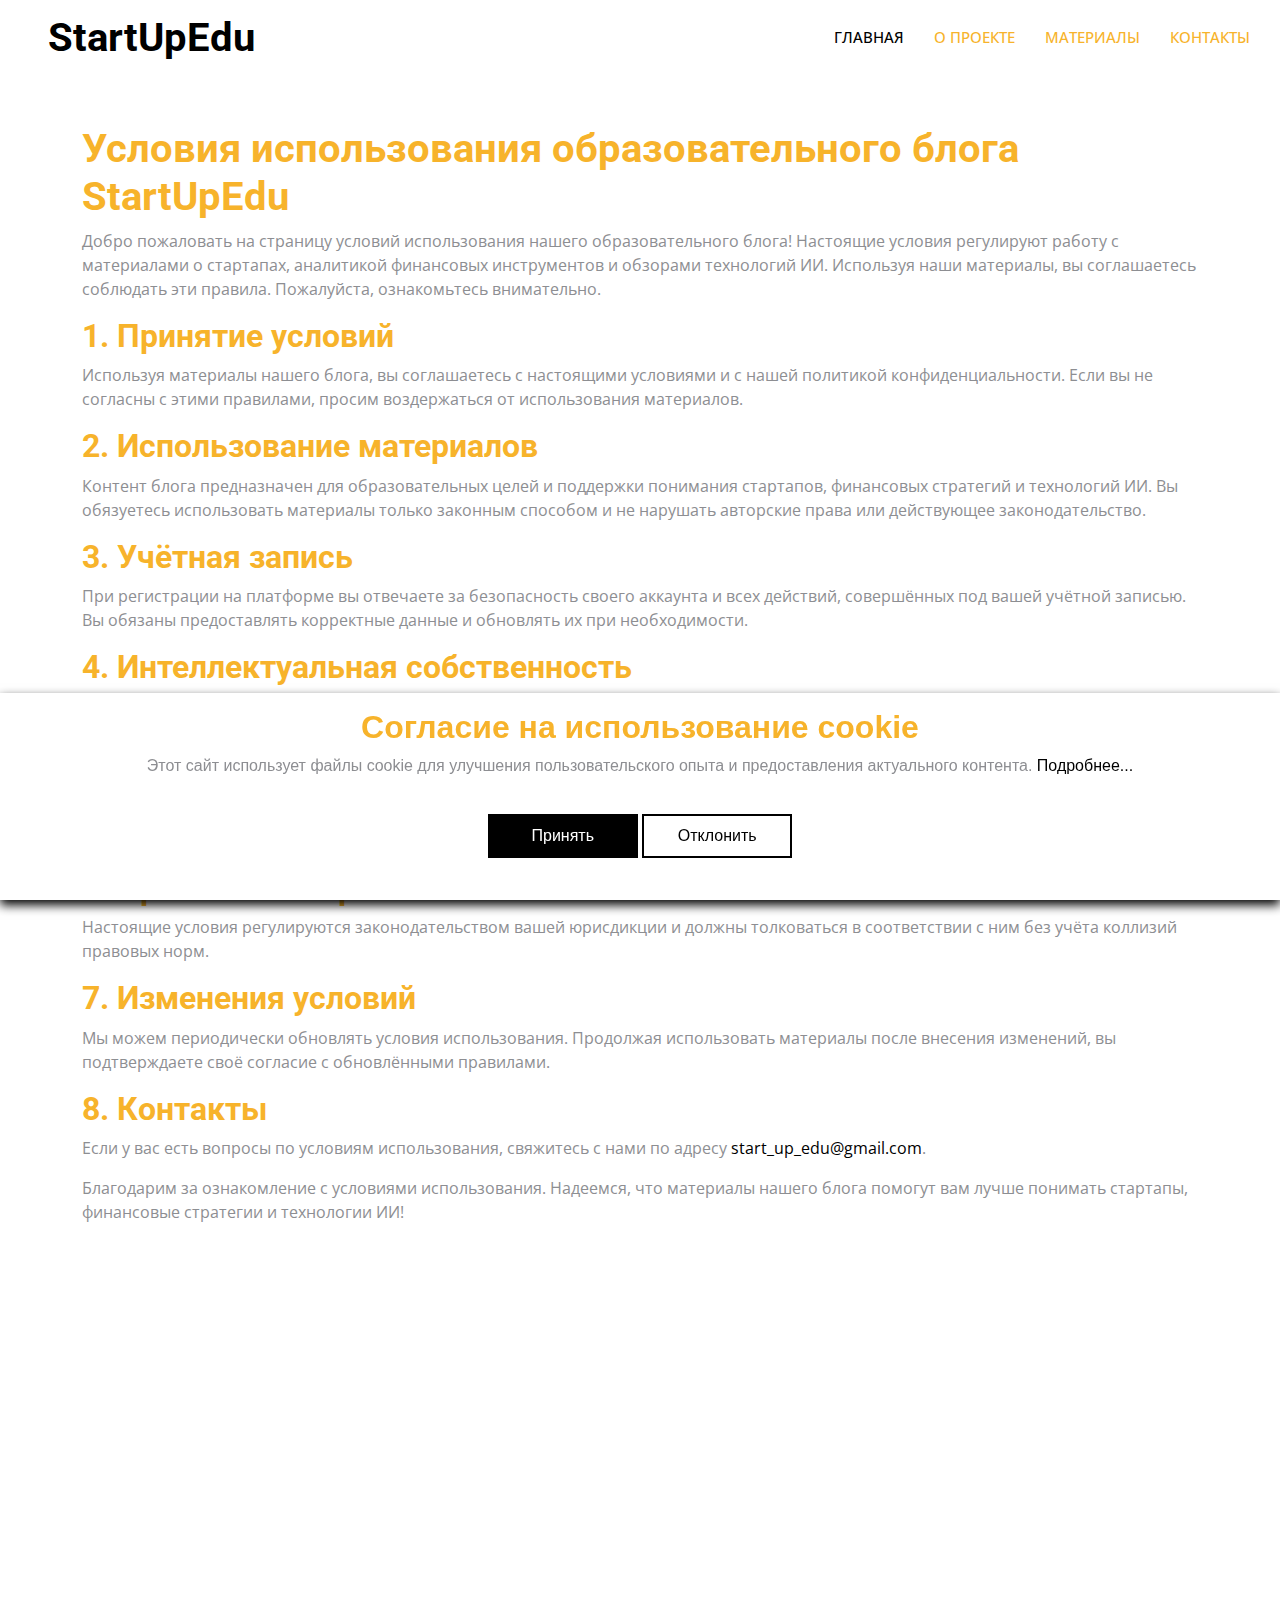
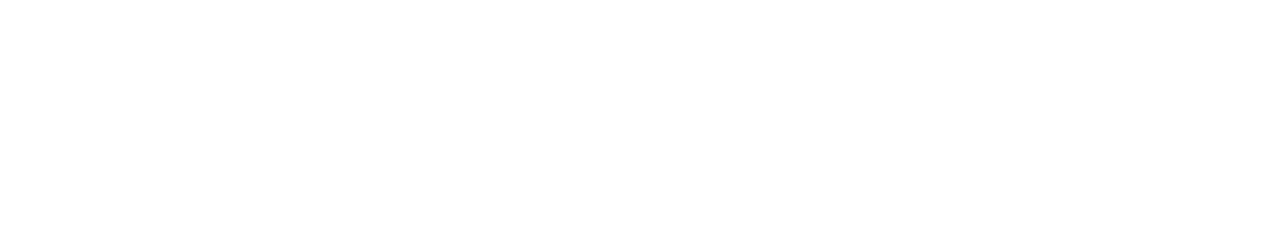
<file: terms-of-use.html>
<!DOCTYPE html>
<html lang="en">
    <head>
        <meta charset="utf-8" />
        <title>StartUpEdu</title>
        <meta content="width=device-width, initial-scale=1.0" name="viewport" />
        <meta
            content="стартапы, аналитика рынка, акции, облигации, финансовые инструменты, стратегии, технологии ИИ, обучение, образование, обзоры, бизнес-проекты"
            name="keywords"
        />
        <meta
            content="Образовательный блог о стартапах: анализ рынка, акции, облигации, финансовые инструменты и стратегии. Узнайте о технологиях ИИ и их применении в бизнесе через статьи, обзоры и аналитические материалы."
            name="description"
        />

        <!-- Favicon -->
        <link href="img/favicon.ico" rel="icon" />

        <!-- Google Web Fonts -->
        <link rel="preconnect" href="https://fonts.googleapis.com" />
        <link rel="preconnect" href="https://fonts.gstatic.com" crossorigin />
        <link
            href="https://fonts.googleapis.com/css2?family=Open+Sans:wght@400;500&family=Roboto:wght@500;700;900&display=swap"
            rel="stylesheet"
        />

        <!-- Icon Font Stylesheet -->
        <link
            href="https://cdnjs.cloudflare.com/ajax/libs/font-awesome/5.10.0/css/all.min.css"
            rel="stylesheet"
        />
        <link
            href="https://cdn.jsdelivr.net/npm/bootstrap-icons@1.4.1/font/bootstrap-icons.css"
            rel="stylesheet"
        />

        <!-- Libraries Stylesheet -->
        <link href="lib/animate/animate.min.css" rel="stylesheet" />
        <link
            href="lib/owlcarousel/assets/owl.carousel.min.css"
            rel="stylesheet"
        />
        <link
            href="lib/tempusdominus/css/tempusdominus-bootstrap-4.min.css"
            rel="stylesheet"
        />

        <!-- Customized Bootstrap Stylesheet -->
        <link href="css/bootstrap.min.css" rel="stylesheet" />

        <!-- Template Stylesheet -->
        <link href="css/style.css" rel="stylesheet" />
    </head>

    <body>
        <!-- Spinner Start -->
        <div
            id="spinner"
            class="show bg-white position-fixed translate-middle w-100 vh-100 top-50 start-50 d-flex align-items-center justify-content-center"
        >
            <div
                class="spinner-grow text-primary"
                style="width: 3rem; height: 3rem"
                role="status"
            >
                <span class="sr-only">Загрузка...</span>
            </div>
        </div>
        <!-- Spinner End -->

        <!-- Navbar Start -->
        <nav
            class="navbar navbar-expand-lg bg-white navbar-light sticky-top p-0 wow fadeIn"
            data-wow-delay="0.1s"
        >
            <a
                href="index.html"
                class="navbar-brand d-flex align-items-center px-4 px-lg-5"
            >
                <h1 class="m-0 text-primary">StartUpEdu</h1>
            </a>
            <button
                type="button"
                class="navbar-toggler me-4"
                data-bs-toggle="collapse"
                data-bs-target="#navbarCollapse"
            >
                <span class="navbar-toggler-icon"></span>
            </button>
            <div class="collapse navbar-collapse" id="navbarCollapse">
                <div class="navbar-nav ms-auto p-4 p-lg-0">
                    <a href="index.html" class="nav-item nav-link active"
                        >Главная</a
                    >
                    <a href="#about" class="nav-item nav-link">О проекте</a>
                    <a href="#service" class="nav-item nav-link">Материалы</a>
                    <a href="#contact" class="nav-item nav-link">Контакты</a>
                </div>
            </div>
        </nav>
        <!-- Navbar End -->

        <!--menu end-->
        <main>
            <article
                class="container additional-wrapper"
                style="margin-top: 30px"
            >
                <div class="page__content" style="padding: 20px 0px">
                    <h1>
                        Условия использования образовательного блога StartUpEdu
                    </h1>
                    <p>
                        Добро пожаловать на страницу условий использования
                        нашего образовательного блога! Настоящие условия
                        регулируют работу с материалами о стартапах, аналитикой
                        финансовых инструментов и обзорами технологий ИИ.
                        Используя наши материалы, вы соглашаетесь соблюдать эти
                        правила. Пожалуйста, ознакомьтесь внимательно.
                    </p>

                    <div>
                        <h2>1. Принятие условий</h2>
                        <p>
                            Используя материалы нашего блога, вы соглашаетесь с
                            настоящими условиями и с нашей политикой
                            конфиденциальности. Если вы не согласны с этими
                            правилами, просим воздержаться от использования
                            материалов.
                        </p>
                    </div>

                    <div>
                        <h2>2. Использование материалов</h2>
                        <p>
                            Контент блога предназначен для образовательных целей
                            и поддержки понимания стартапов, финансовых
                            стратегий и технологий ИИ. Вы обязуетесь
                            использовать материалы только законным способом и не
                            нарушать авторские права или действующее
                            законодательство.
                        </p>
                    </div>

                    <div>
                        <h2>3. Учётная запись</h2>
                        <p>
                            При регистрации на платформе вы отвечаете за
                            безопасность своего аккаунта и всех действий,
                            совершённых под вашей учётной записью. Вы обязаны
                            предоставлять корректные данные и обновлять их при
                            необходимости.
                        </p>
                    </div>

                    <div>
                        <h2>4. Интеллектуальная собственность</h2>
                        <p>
                            Все материалы блога, включая статьи, изображения,
                            инфографику, логотипы и инструменты, являются
                            собственностью их авторов и защищены законом об
                            авторском праве и другими нормативными актами.
                        </p>
                    </div>

                    <div>
                        <h2>5. Ограничение ответственности</h2>
                        <p>
                            Мы не несём ответственности за любые косвенные
                            убытки или последствия, которые могут возникнуть при
                            использовании материалов. Все материалы
                            предоставляются для образовательных целей, и
                            применение полученных знаний осуществляется на ваш
                            страх и риск.
                        </p>
                    </div>

                    <div>
                        <h2>6. Применимое право</h2>
                        <p>
                            Настоящие условия регулируются законодательством
                            вашей юрисдикции и должны толковаться в соответствии
                            с ним без учёта коллизий правовых норм.
                        </p>
                    </div>

                    <div>
                        <h2>7. Изменения условий</h2>
                        <p>
                            Мы можем периодически обновлять условия
                            использования. Продолжая использовать материалы
                            после внесения изменений, вы подтверждаете своё
                            согласие с обновлёнными правилами.
                        </p>
                    </div>

                    <div>
                        <h2>8. Контакты</h2>
                        <p>
                            Если у вас есть вопросы по условиям использования,
                            свяжитесь с нами по адресу
                            <a href="mailto:start_up_edu@gmail.com"
                                >start_up_edu@gmail.com</a
                            >.
                        </p>
                    </div>

                    <footer>
                        <p>
                            Благодарим за ознакомление с условиями
                            использования. Надеемся, что материалы нашего блога
                            помогут вам лучше понимать стартапы, финансовые
                            стратегии и технологии ИИ!
                        </p>
                    </footer>
                </div>
            </article>
        </main>

        <!-- Footer Start -->
        <div
            class="container-fluid bg-dark text-light footer mt-5 pt-5 wow fadeIn"
            data-wow-delay="0.1s"
        >
            <div class="container py-5">
                <div class="row g-5">
                    <div class="col-lg-4 col-md-6">
                        <h5 class="text-light mb-4">StartUpEdu</h5>
                        <p>
                            Подписывайтесь на наши обновления и изучайте
                            аналитические обзоры стартапов, финансовые
                            инструменты и стратегии. Мы предлагаем
                            образовательный контент, помогающий понять
                            технологии ИИ и оценивать бизнес-проекты.
                        </p>
                        <p class="mb-2">
                            <i class="fa fa-envelope me-3"></i>
                            start_up_edu@gmail.com
                        </p>
                        <p class="mb-2">
                            <i class="fa fa-phone me-3"></i> +359898376769
                        </p>
                        <p class="mb-2">
                            <i class="fa fa-map-marker-alt me-3"></i> София
                            център, бул. „Витоша“ 48, етаж партер, 1000 София,
                            Болгария
                        </p>
                    </div>

                    <div class="col-lg-4 col-md-6">
                        <h5 class="text-light mb-4">Быстрые ссылки</h5>
                        <a class="btn btn-link" href="index.html">Главная</a>
                        <a class="btn btn-link" href="privacy-policy.html"
                            >Политика конфиденциальности</a
                        >
                        <a class="btn btn-link" href="cookie-policy.html"
                            >Политика cookie</a
                        >
                        <a class="btn btn-link" href="terms-of-use.html"
                            >Условия использования</a
                        >
                    </div>

                    <div class="col-lg-4 col-md-6">
                        <h5 class="text-light mb-4">Контакты</h5>
                        <p class="mb-2">
                            <i class="fa fa-envelope me-3"></i>
                            start_up_edu@gmail.com
                        </p>
                        <p class="mb-2">
                            <i class="fa fa-phone me-3"></i> +359898376769
                        </p>
                        <p class="mb-2">
                            <i class="fa fa-map-marker-alt me-3"></i> София
                            център, бул. „Витоша“ 48, етаж партер, 1000 София,
                            Болгария
                        </p>
                        <p class="mb-0">
                            Мы предоставляем исключительно образовательный
                            контент о стартапах, финансовых инструментах и
                            технологиях ИИ, без рекомендаций по покупке или
                            продаже активов.
                        </p>
                    </div>
                </div>
                <div class="row mt-4">
                    <div class="col-12 text-center">
                        <p class="mb-0">
                            &copy; 2025 StartUpEdu. Все права защищены. Политика
                            конфиденциальности и условия использования
                            применяются.
                        </p>
                    </div>
                </div>
            </div>
        </div>
        <!-- Footer End -->

        <!-- Back to Top -->
        <a
            href="#"
            class="btn btn-lg btn-primary btn-lg-square rounded-circle back-to-top"
        >
            <i class="bi bi-arrow-up"></i>
        </a>

        <!-- Cookie banner -->
        <div class="cookie-wrapper show">
            <div>
                <i class="bx bx-cookie"></i>
                <h2 style="text-align: center">
                    Согласие на использование cookie
                </h2>
            </div>

            <div class="data">
                <p>
                    Этот сайт использует файлы cookie для улучшения
                    пользовательского опыта и предоставления актуального
                    контента.
                    <a href="cookie-policy.html">Подробнее...</a>
                </p>
            </div>

            <div class="buttons">
                <button class="cookie-button" id="acceptBtn">Принять</button>
                <button class="cookie-button" id="declineBtn">Отклонить</button>
            </div>
        </div>
        <!-- End Cookie banner -->

        <!-- JavaScript Libraries -->
        <script src="https://code.jquery.com/jquery-3.4.1.min.js"></script>
        <script src="https://cdn.jsdelivr.net/npm/bootstrap@5.0.0/dist/js/bootstrap.bundle.min.js"></script>
        <script src="lib/wow/wow.min.js"></script>
        <script src="lib/easing/easing.min.js"></script>
        <script src="lib/waypoints/waypoints.min.js"></script>
        <script src="lib/counterup/counterup.min.js"></script>
        <script src="lib/owlcarousel/owl.carousel.min.js"></script>
        <script src="lib/tempusdominus/js/moment.min.js"></script>
        <script src="lib/tempusdominus/js/moment-timezone.min.js"></script>
        <script src="lib/tempusdominus/js/tempusdominus-bootstrap-4.min.js"></script>

        <!-- Template Javascript -->
        <script src="js/main.js"></script>
        <script src="js/cookiebanner.js"></script>
    </body>
</html>
</file>
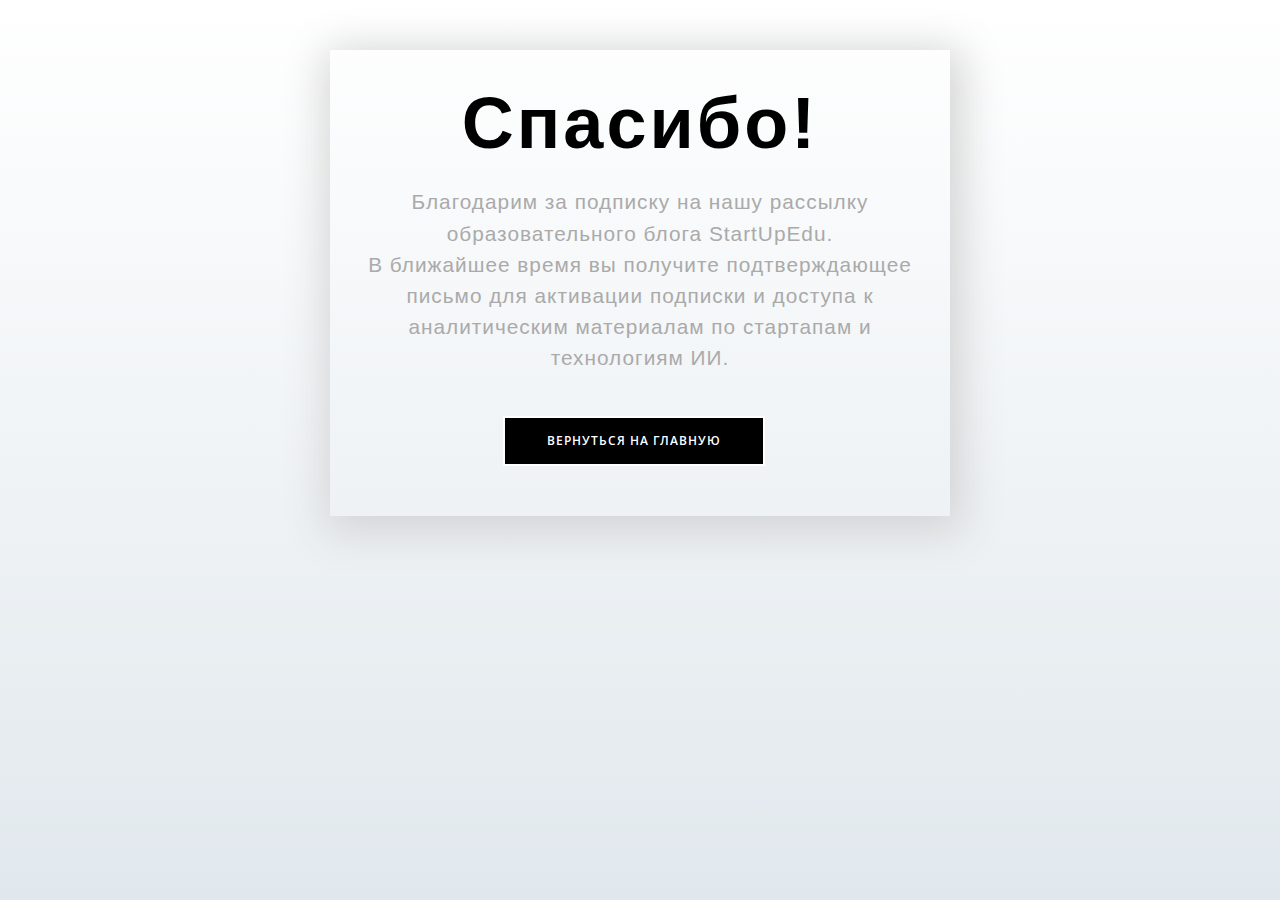
<file: thanks.html>
<!DOCTYPE html>
<html lang="en">
    <head>
        <meta charset="utf-8" />
        <title>StartUpEdu</title>
        <meta content="width=device-width, initial-scale=1.0" name="viewport" />
        <meta
            content="стартапы, аналитика рынка, акции, облигации, финансовые инструменты, стратегии, технологии ИИ, обучение, образование, обзоры, бизнес-проекты"
            name="keywords"
        />
        <meta
            content="Образовательный блог о стартапах: анализ рынка, акции, облигации, финансовые инструменты и стратегии. Узнайте о технологиях ИИ и их применении в бизнесе через статьи, обзоры и аналитические материалы."
            name="description"
        />

        <!-- Favicon -->
        <link href="img/favicon.ico" rel="icon" />

        <!-- Google Web Fonts -->
        <link rel="preconnect" href="https://fonts.googleapis.com" />
        <link rel="preconnect" href="https://fonts.gstatic.com" crossorigin />
        <link
            href="https://fonts.googleapis.com/css2?family=Open+Sans:wght@400;500&family=Roboto:wght@500;700;900&display=swap"
            rel="stylesheet"
        />

        <!-- Icon Font Stylesheet -->
        <link
            href="https://cdnjs.cloudflare.com/ajax/libs/font-awesome/5.10.0/css/all.min.css"
            rel="stylesheet"
        />
        <link
            href="https://cdn.jsdelivr.net/npm/bootstrap-icons@1.4.1/font/bootstrap-icons.css"
            rel="stylesheet"
        />

        <!-- Libraries Stylesheet -->
        <link href="lib/animate/animate.min.css" rel="stylesheet" />
        <link
            href="lib/owlcarousel/assets/owl.carousel.min.css"
            rel="stylesheet"
        />
        <link
            href="lib/tempusdominus/css/tempusdominus-bootstrap-4.min.css"
            rel="stylesheet"
        />

        <!-- Customized Bootstrap Stylesheet -->
        <link href="css/bootstrap.min.css" rel="stylesheet" />

        <!-- Template Stylesheet -->
        <link href="css/style.css" rel="stylesheet" />
        <link href="css/thanks.css" rel="stylesheet" />
    </head>

    <body>
        <div class="content">
            <div class="wrapper-1">
                <div class="wrapper-2">
                    <h1>Спасибо!</h1>
                    <p>
                        Благодарим за подписку на нашу рассылку образовательного
                        блога StartUpEdu.
                    </p>
                    <p>
                        В ближайшее время вы получите подтверждающее письмо для
                        активации подписки и доступа к аналитическим материалам
                        по стартапам и технологиям ИИ.
                    </p>
                    <a href="index.html">
                        <button class="go-home">Вернуться на главную</button>
                    </a>
                </div>
            </div>
        </div>
    </body>
</html>
</file>
<file: css/style.css>
/********** Template CSS **********/
:root {
    --primary: #000;
    --light: #fffbef;
    --dark: #f7b32bff;
}

.fw-medium {
    font-weight: 500 !important;
}

.fw-bold {
    font-weight: 700 !important;
}

.fw-black {
    font-weight: 900 !important;
}

.back-to-top {
    position: fixed;
    display: none;
    right: 45px;
    bottom: 45px;
    z-index: 99;
}

/*** Spinner ***/
#spinner {
    opacity: 0;
    visibility: hidden;
    transition: opacity 0.5s ease-out, visibility 0s linear 0.5s;
    z-index: 99999;
}

#spinner.show {
    transition: opacity 0.5s ease-out, visibility 0s linear 0s;
    visibility: visible;
    opacity: 1;
}

/*** Button ***/
.btn {
    font-weight: 500;
    transition: 0.5s;
}

.btn.btn-primary,
.btn.btn-secondary {
    color: #ffffff;
}

.btn-square {
    width: 38px;
    height: 38px;
}

.btn-sm-square {
    width: 32px;
    height: 32px;
}

.btn-lg-square {
    width: 48px;
    height: 48px;
}

.btn-square,
.btn-sm-square,
.btn-lg-square {
    padding: 0;
    display: flex;
    align-items: center;
    justify-content: center;
    font-weight: normal;
}

/*** Navbar ***/
.navbar .dropdown-toggle::after {
    border: none;
    content: "\f107";
    font-family: "Font Awesome 5 Free";
    font-weight: 900;
    vertical-align: middle;
    margin-left: 8px;
}

.navbar .navbar-nav .nav-link {
    margin-right: 30px;
    padding: 25px 0;
    color: #ffffff;
    font-size: 15px;
    font-weight: 500;
    text-transform: uppercase;
    outline: none;
}

.navbar .navbar-nav .nav-link:hover,
.navbar .navbar-nav .nav-link.active {
    color: var(--primary);
}

@media (max-width: 991.98px) {
    .navbar .navbar-nav .nav-link {
        margin-right: 0;
        padding: 10px 0;
    }

    .navbar .navbar-nav {
        border-top: 1px solid #eeeeee;
    }
}

.navbar .navbar-brand,
.navbar a.btn {
    height: 75px;
}

.navbar .navbar-nav .nav-link {
    color: var(--dark);
    font-weight: 500;
}

.navbar.sticky-top {
    top: -100px;
    transition: 0.5s;
}

@media (min-width: 992px) {
    .navbar .nav-item .dropdown-menu {
        display: block;
        border: none;
        margin-top: 0;
        top: 150%;
        opacity: 0;
        visibility: hidden;
        transition: 0.5s;
    }

    .navbar .nav-item:hover .dropdown-menu {
        top: 100%;
        visibility: visible;
        transition: 0.5s;
        opacity: 1;
    }
}

/*** Header ***/
.header-carousel .owl-carousel-text {
    position: absolute;
    width: 100%;
    height: 100%;
    padding: 3rem;
    top: 0;
    left: 0;
    display: flex;
    align-items: center;
    justify-content: center;
    text-shadow: 0 0 30px rgba(0, 0, 0, 0.1);
}

.header-carousel .owl-nav {
    position: absolute;
    width: 200px;
    height: 45px;
    bottom: 30px;
    left: 50%;
    transform: translateX(-50%);
    display: flex;
    justify-content: space-between;
}

.header-carousel .owl-nav .owl-prev,
.header-carousel .owl-nav .owl-next {
    width: 45px;
    height: 45px;
    display: flex;
    align-items: center;
    justify-content: center;
    color: #ffffff;
    background: transparent;
    border: 1px solid #ffffff;
    border-radius: 45px;
    font-size: 22px;
    transition: 0.5s;
}

.header-carousel .owl-nav .owl-prev:hover,
.header-carousel .owl-nav .owl-next:hover {
    background: var(--primary);
    border-color: var(--primary);
}

.header-carousel .owl-dots {
    position: absolute;
    height: 45px;
    bottom: 30px;
    left: 50%;
    transform: translateX(-50%);
    display: flex;
    align-items: center;
    justify-content: center;
}

.header-carousel .owl-dot {
    position: relative;
    display: inline-block;
    margin: 0 5px;
    width: 15px;
    height: 15px;
    background: transparent;
    border: 1px solid #ffffff;
    border-radius: 15px;
    transition: 0.5s;
}

.header-carousel .owl-dot::after {
    position: absolute;
    content: "";
    width: 5px;
    height: 5px;
    top: 4px;
    left: 4px;
    background: #ffffff;
    border-radius: 5px;
}

.header-carousel .owl-dot.active {
    background: var(--primary);
    border-color: var(--primary);
}

.page-header {
    background: url(../img/header-page.jpg) top center no-repeat;
    background-size: cover;
    text-shadow: 0 0 30px rgba(0, 0, 0, 0.1);
}

.breadcrumb-item + .breadcrumb-item::before {
    color: var(--light);
}

/*** Service ***/
.service-item {
    transition: 0.5s;
}

.service-item:hover {
    margin-top: -10px;
    box-shadow: 0 0.5rem 1.5rem rgba(0, 0, 0, 0.08);
}

.service-item .btn {
    width: 40px;
    height: 40px;
    display: inline-flex;
    align-items: center;
    background: #ffffff;
    border-radius: 40px;
    white-space: nowrap;
    overflow: hidden;
    transition: 0.5s;
}

.service-item:hover .btn {
    width: 140px;
}

/*** Feature ***/
@media (min-width: 992px) {
    .container.feature {
        max-width: 100% !important;
    }

    .feature-text {
        padding-left: calc(((100% - 960px) / 2) + 0.75rem);
    }
}

@media (min-width: 1200px) {
    .feature-text {
        padding-left: calc(((100% - 1140px) / 2) + 0.75rem);
    }
}

@media (min-width: 1400px) {
    .feature-text {
        padding-left: calc(((100% - 1320px) / 2) + 0.75rem);
    }
}

/*** Team ***/
.team-item img {
    position: relative;
    top: 0;
    transition: 0.5s;
}

.team-item:hover img {
    top: -30px;
}

.team-item .team-text {
    position: relative;
    height: 100px;
    transition: 0.5s;
}

.team-item:hover .team-text {
    margin-top: -60px;
    height: 160px;
}

.team-item .team-text .team-social {
    opacity: 0;
    transition: 0.5s;
}

.team-item:hover .team-text .team-social {
    opacity: 1;
}

.team-item .team-social .btn {
    display: inline-flex;
    color: var(--primary);
    background: #ffffff;
    border-radius: 40px;
}

.team-item .team-social .btn:hover {
    color: #ffffff;
    background: var(--primary);
}

/*** Appointment ***/
.bootstrap-datetimepicker-widget.bottom {
    top: auto !important;
}

.bootstrap-datetimepicker-widget .table * {
    border-bottom-width: 0px;
}

.bootstrap-datetimepicker-widget .table th {
    font-weight: 500;
}

.bootstrap-datetimepicker-widget.dropdown-menu {
    padding: 10px;
    border-radius: 2px;
}

.bootstrap-datetimepicker-widget table td.active,
.bootstrap-datetimepicker-widget table td.active:hover {
    background: var(--primary);
}

.bootstrap-datetimepicker-widget table td.today::before {
    border-bottom-color: var(--primary);
}

/*** Testimonial ***/
.testimonial-carousel::before {
    position: absolute;
    content: "";
    top: 0;
    left: 0;
    height: 100%;
    width: 0;
    background: linear-gradient(
        to right,
        rgba(255, 255, 255, 1) 0%,
        rgba(255, 255, 255, 0) 100%
    );
    z-index: 1;
}

.testimonial-carousel::after {
    position: absolute;
    content: "";
    top: 0;
    right: 0;
    height: 100%;
    width: 0;
    background: linear-gradient(
        to left,
        rgba(255, 255, 255, 1) 0%,
        rgba(255, 255, 255, 0) 100%
    );
    z-index: 1;
}

@media (min-width: 768px) {
    .testimonial-carousel::before,
    .testimonial-carousel::after {
        width: 200px;
    }
}

@media (min-width: 992px) {
    .testimonial-carousel::before,
    .testimonial-carousel::after {
        width: 300px;
    }
}

.testimonial-carousel .owl-item .testimonial-text {
    background: var(--light);
    transform: scale(0.8);
    transition: 0.5s;
}

.testimonial-carousel .owl-item.center .testimonial-text {
    background: var(--primary);
    transform: scale(1);
}

.testimonial-carousel .owl-item .testimonial-text *,
.testimonial-carousel .owl-item .testimonial-item img {
    transition: 0.5s;
}

.testimonial-carousel .owl-item.center .testimonial-text * {
    color: var(--light) !important;
}

.testimonial-carousel .owl-item.center .testimonial-item img {
    background: var(--primary) !important;
}

.testimonial-carousel .owl-nav {
    position: absolute;
    width: 350px;
    top: 15px;
    left: 50%;
    transform: translateX(-50%);
    display: flex;
    justify-content: space-between;
    opacity: 0;
    transition: 0.5s;
    z-index: 1;
}

.testimonial-carousel:hover .owl-nav {
    width: 300px;
    opacity: 1;
}

.testimonial-carousel .owl-nav .owl-prev,
.testimonial-carousel .owl-nav .owl-next {
    position: relative;
    color: var(--primary);
    font-size: 45px;
    transition: 0.5s;
}

.testimonial-carousel .owl-nav .owl-prev:hover,
.testimonial-carousel .owl-nav .owl-next:hover {
    color: var(--dark);
}

/*** Footer ***/
.footer .btn.btn-social {
    margin-right: 5px;
    width: 35px;
    height: 35px;
    display: flex;
    align-items: center;
    justify-content: center;
    color: var(--light);
    border: 1px solid #ffffff;
    transition: 0.3s;
}

.footer .btn.btn-social:hover {
    color: var(--primary);
}

.footer .btn.btn-link {
    display: block;
    margin-bottom: 5px;
    padding: 0;
    text-align: left;
    color: #ffffff;
    font-size: 15px;
    font-weight: normal;
    text-transform: capitalize;
    transition: 0.3s;
}

.footer .btn.btn-link::before {
    position: relative;
    content: "\f105";
    font-family: "Font Awesome 5 Free";
    font-weight: 900;
    margin-right: 10px;
}

.footer .btn.btn-link:hover {
    color: var(--primary);
    letter-spacing: 1px;
    box-shadow: none;
}

.footer .copyright {
    padding: 25px 0;
    font-size: 15px;
    border-top: 1px solid rgba(256, 256, 256, 0.1);
}

.footer .copyright a {
    color: var(--light);
}

.footer .copyright a:hover {
    color: var(--primary);
}
/* Google Fonts - Poppins */
@media (max-width: 700px) {
    .cookie-wrapper {
        width: 100%;
    }
}

.cookie-wrapper {
    position: fixed;
    bottom: 0px;
    right: 0;
    width: 100%;
    background: #fff;
    padding: 15px 25px 22px;
    transition: right 0.3s ease;
    box-shadow: 0 5px 10px rgb(0, 0, 0);
    z-index: 999;
}

.cookie-wrapper * {
    font-family: "Raleway", sans-serif;
}

.cookie-wrapper .show {
    right: 20px;
}

.hidden {
    display: none;
}
header i {
    color: #000;
    font-size: 32px;
    text-align: center;
}
header h2 {
    color: #000;
    font-weight: 500;
    text-align: center;
}
.data {
    text-align: center;
}
.data p a {
    color: #000;
    text-decoration: none;
    text-align: center !important;
}
.data p a:hover {
    text-decoration: underline;
}
.buttons {
    padding: 20px 0px;
    text-align: center;
}
.buttons .cookie-button {
    border: 2px solid #000;
    color: #fff;
    padding: 8px 0;
    background: #000;
    cursor: pointer;
    width: calc(100% / 2 - 10px);
    transition: all 0.5s ease;
    max-width: 150px;
    border-radius: 0;
}
.buttons #acceptBtn:hover {
    background-color: transparent;
    color: #000;
}
#declineBtn {
    background-color: #fff;
    color: #000;
}
#declineBtn:hover {
    background-color: #000;
    color: #fff;
}
/* Footer Style */
</file>
<file: css/thanks.css>
* {
    box-sizing: border-box;
}
body {
    background: #ffffff;
    background: linear-gradient(to bottom, #ffffff 0%, #e1e8ed 100%);
    filter: progid:DXImageTransform.Microsoft.gradient( startColorstr='#ffffff', endColorstr='#e1e8ed',GradientType=0 );
    height: 100%;
    margin: 0;
    background-repeat: no-repeat;
    background-attachment: fixed;
}

.wrapper-1 {
    width: 100%;
    height: 100vh;
    display: flex;
    flex-direction: column;
}
.wrapper-2 {
    padding: 30px;
    text-align: center;
}
h1 {
    font-family: "Raleway", sans-serif;
    font-size: 4em;
    letter-spacing: 3px;
    color: #000;
    margin: 0;
    margin-bottom: 20px;
}
.wrapper-2 p {
    margin: 0;
    font-size: 1.3em;
    color: #aaa;
    font-family: "Raleway", sans-serif;
    letter-spacing: 1px;
}
.go-home {
    background: #000;
    border: 2px solid #ffffff;
    color: #ffffff;
    font-weight: 600;
    letter-spacing: 1px;
    font-size: 12px;
    padding: 14px 42px;
    margin-top: 42px;
    margin-right: 12px;
    -webkit-transition: all 0.4s ease-in-out;
    transition: all 0.4s ease-in-out;
    visibility: visible;
    animation-delay: 2.3s;
    animation-name: fadeInUp;
    text-decoration: none;
    text-transform: uppercase;
    cursor: pointer;
    border-radius: 0;
}
.go-home:hover {
    background: transparent;
    border-color: #000;
}
a:hover .go-home {
    color: #000;
}
.go-home a {
    text-decoration: none;
    color: #fff;
}

.footer-like {
    margin-top: auto;
    background: #d7e6fe;
    padding: 6px;
    text-align: center;
}
.footer-like p {
    margin: 0;
    padding: 4px;
    color: #ffc107;
    font-family: "Source Sans Pro", sans-serif;
    letter-spacing: 1px;
}
.footer-like p a {
    text-decoration: none;
    color: #ffc107;
    font-weight: 600;
}

@media (min-width: 360px) {
    h1 {
        font-size: 4.5em;
    }
    .go-home {
        margin-bottom: 20px;
    }
}

@media (min-width: 600px) {
    .content {
        max-width: 1000px;
        margin: 0 auto;
    }
    .wrapper-1 {
        height: initial;
        max-width: 620px;
        margin: 0 auto;
        margin-top: 50px;
        box-shadow: 4px 8px 40px 8px lightgray;
    }
}
</file>
